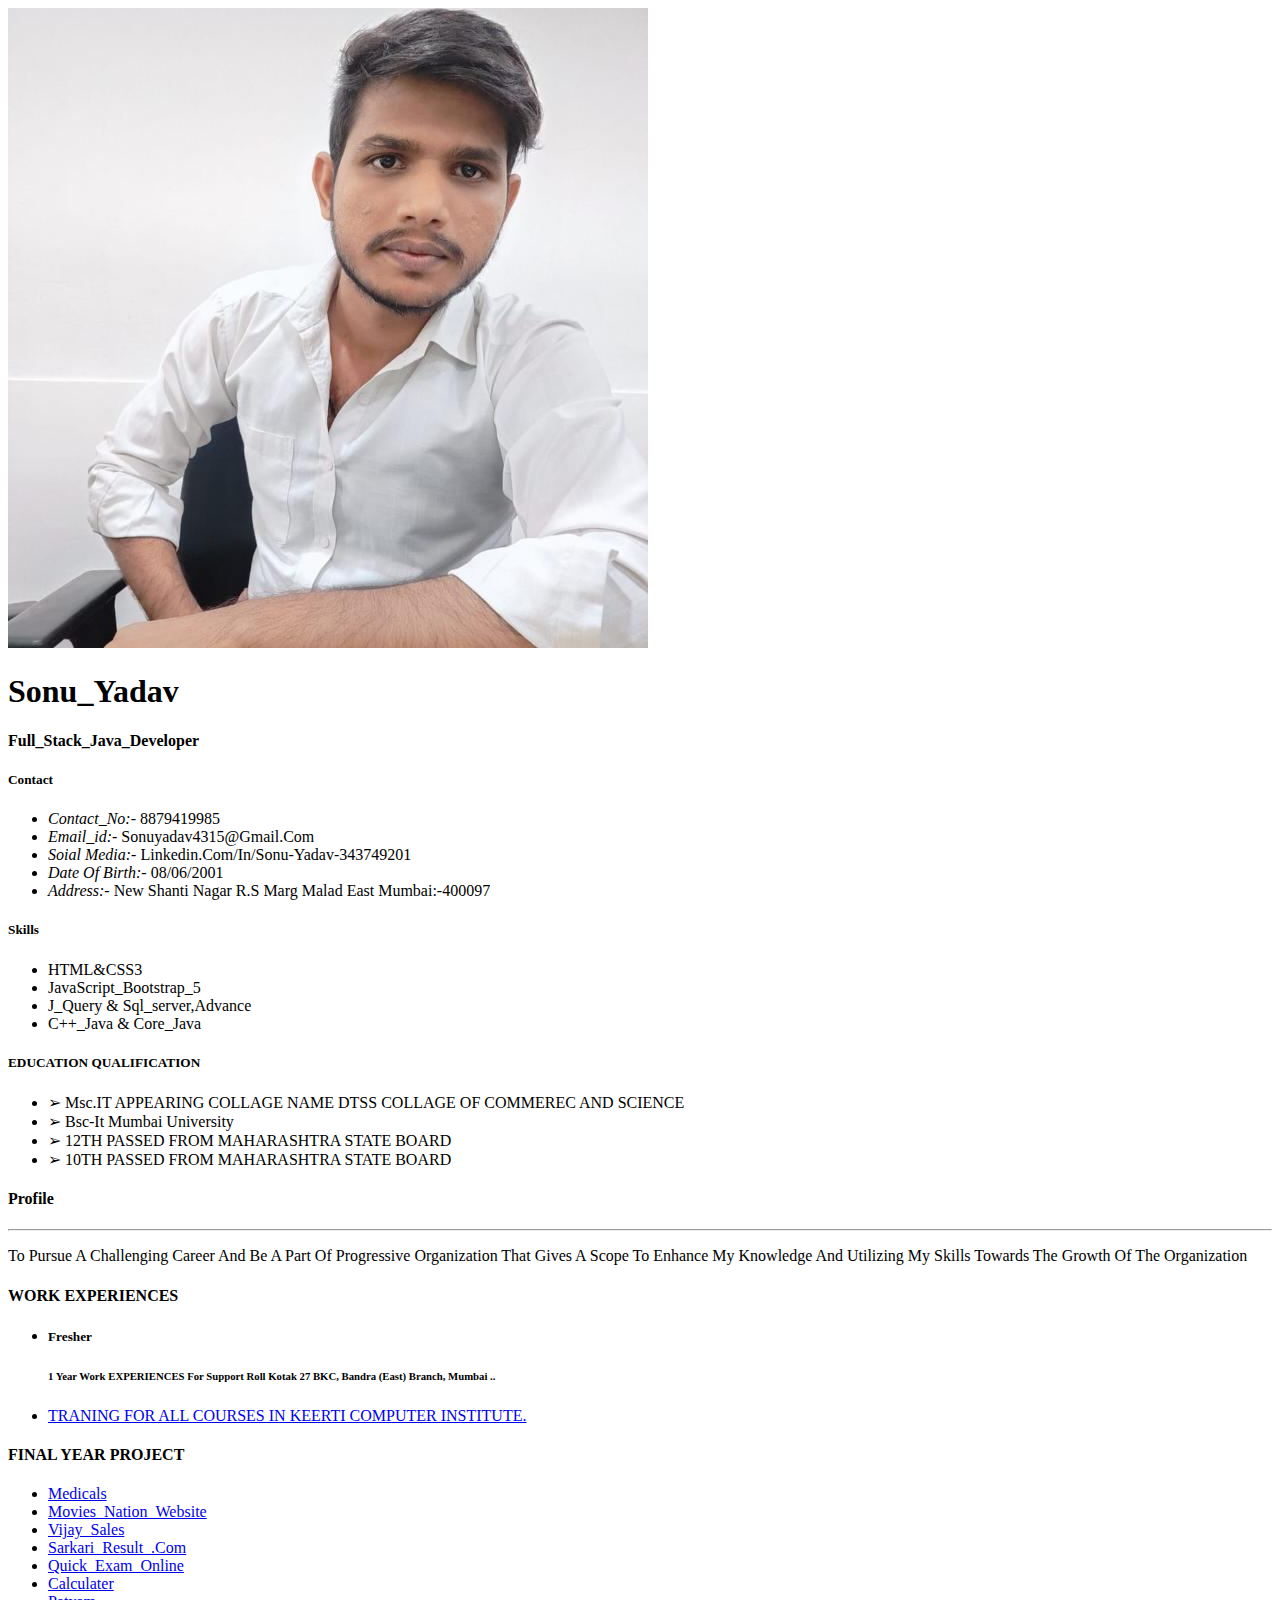
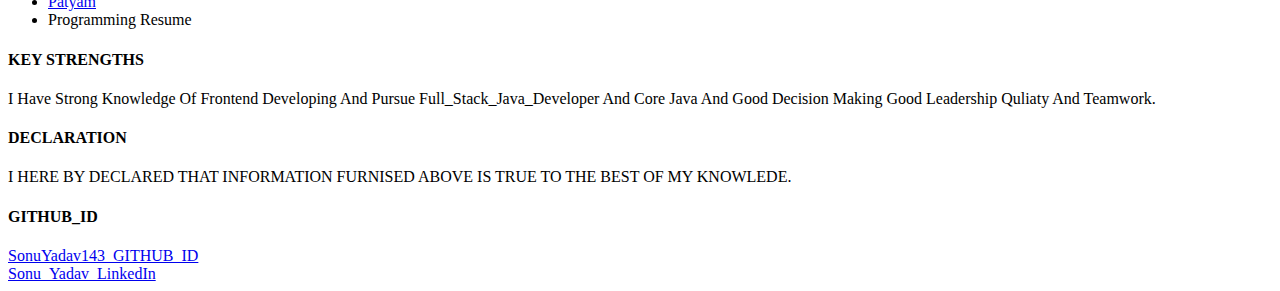
<file: index.html>
<!doctype html>
<html lang="en">
  <head>
    <meta charset="utf-8">
    <meta name="viewport" content="width=device-width, initial-scale=1">
    <title>Resume_Developer_Sonu_Yadav</title>
	<link href="https://cdn.jsdelivr.net/npm/bootstrap@5.3.0-alpha3/dist/css/bootstrap.min.css" rel="stylesheet" integrity="sha384-KK94CHFLLe+nY2dmCWGMq91rCGa5gtU4mk92HdvYe+M/SXH301p5ILy+dN9+nJOZ" crossorigin="anonymous">
	<script src="https://cdn.jsdelivr.net/npm/bootstrap@5.3.0-alpha3/dist/js/bootstrap.bundle.min.js" integrity="sha384-ENjdO4Dr2bkBIFxQpeoTz1HIcje39Wm4jDKdf19U8gI4ddQ3GYNS7NTKfAdVQSZe" crossorigin="anonymous"></script>
	
	<!--icon-->
	
    <link href="https://fonts.googleapis.com/icon?family=Material+Icons" rel="stylesheet">
    <link rel="stylesheet" href="https://cdnjs.cloudflare.com/ajax/libs/font-awesome/4.7.0/css/font-awesome.min.css">
   <style>
   body{
   
   text-transform:capitalize;}
   </style>
   
			<!--end-->
  </head>
  <body class="bg-light">
   <div class="container p-5">
   <div class="row">
   <!--start-->
<div class="col-lg-4 bg-dark text-white text-center py-4"> 
		<div class="header-left">
			<img src="img\Sonu.jpg" alt="precess." class="img-thumbnail rounded-circle mb-2">
			<h1 class="display-5">Sonu_Yadav</h1>
			<h4 class="lead text-uppercase text-white-50 mb-4">Full_Stack_Java_Developer</h4>
		</div>
		<div>
		<h5 class="text-uppercase bg-white text-dark py-2 rounded-pill">Contact</h5>
		<ul class="list-unstyled text-white-50 ml-5 py-2 text-left">
		
			<li class="list-item">					
			<i class="fas fa-mobile-alt mx-4">Contact_No:-</i>			
				8879419985
				</li>				
				<li class="list-item">				
					<i class="fas fa-envelope-open-text mx-4">Email_id:-</i>
					sonuyadav4315@gmail.com
				</li>				
				<li class="list-item">
					<i class="fas fa-blog mx-4"> Soial media:-</i>
					linkedin.com/in/sonu-yadav-343749201
				</li>								
				<li class="list-item">
					<i class="fas fa-blog mx-4">Date of birth:-</i>
					08/06/2001
				</li>				
				<li class="list-item">
					<i class="fas fa-map-marker-alt mx-4">Address:-</i>
					New shanti nagar r.s marg malad east mumbai:-400097
				</li>				
			</ul>
			</div>
				
		<div>
		<h5 class="text-uppercase bg-white text-dark py-2 rounded-pill">Skills</h5>
		<ul class="list text-white-50 ml-5 py-2 text-left text-capitalize">
		<li class="list-item">HTML&CSS3 </li>
		<li class="list-item">JavaScript_Bootstrap_5</li>
		<li class="list-item">J_Query & Sql_server,Advance</li>
		<li class="list-item">C++_Java & Core_Java</li>
		</ul>
		
		</div>
					
	<div>
		<h5 class="text-uppercase bg-white text-dark py-2 rounded-pill">EDUCATION QUALIFICATION</h5>
		<ul class="list text-white-50 ml-5 py-2 text-left text-capitalize">
		<li class="list-item">➢ Msc.IT APPEARING COLLAGE NAME DTSS COLLAGE OF COMMEREC AND SCIENCE</li>
		<li class="list-item">➢ Bsc-it  Mumbai university</li>
		<li class="list-item">➢ 12TH PASSED FROM MAHARASHTRA STATE BOARD</li>
		<li class="list-item">➢ 10TH PASSED FROM MAHARASHTRA STATE BOARD</li>
		
		</ul>
		
	</div>
									
</div>
		<!--end-->
		
		<!--starting cols 8 from-->
	<div class="col-lg-4 bg-info text-dark py-5 px-5">
	<div class="header-right">
	<h4 class="text-uppercase bg-white text-dark py-1 text-center rounded-pill">Profile</h4>
	
	<hr>
	<p class="text-capitalize">To pursue a challenging career and be a part of 
progressive organization that gives a scope to enhance 
my knowledge and utilizing my skills towards the 
growth of the organization 
	</p>
	</div>
   
   <div>  
  
   <h4 class="text-uppercase bg-white text-dark py-1 text-center rounded-pill">WORK EXPERIENCES</h4>
	
	
<ul class="list">
   <li class="list-item">
   <h5 class=" text-uppercase">Fresher<h5>
   
   <h6 class="text-capitalize">1 Year work EXPERIENCES for support roll 
Kotak 27 BKC, Bandra (East) branch, Mumbai .. </h6>
   
   <li class="mt-3"><a href="https://www.keertiinstitute.com/">TRANING FOR ALL COURSES IN KEERTI COMPUTER INSTITUTE.</a>
	 	 
</li>
	</ul>
    <h4 class="text-uppercase bg-white text-dark py-1 text-center rounded-pill">FINAL YEAR PROJECT</h4>
	
	
	<div class="col">
                        <ul type="dict">
                            
						<li class="mt-1"><a href="./Medicals store/medical.html">Medicals</a></li>
                            
						<li class="mt-3"><a href="./Movies_Nation/Movination.html">Movies_Nation_Website</a></li>
                        <li class="mt-3"><a href="./vijey sales/vijay.html">Vijay_Sales</a></li>
                        <li class="mt-3"><a href="sanskari-result-project/sarkari.html">Sarkari_Result_.Com</a></li>
                        <li class="mt-3"><a href="./Quick Quiz Project_3/project Quick Quiz.html">Quick_Exam_Online</a></li>
                            
						<li class="mt-3"><a href="./Calculater/calculater.html">Calculater</a></li>
                        
						<li class="mt-3"><a href="./Patyam/Patyam.html">Patyam</a></li>
                        
							
							<li class="mt-3">Programming Resume</li>
                            </ul>
                    </div>
	
   <h4 class="text-uppercase bg-white text-dark py-1 text-center rounded-pill">KEY STRENGTHS</h4>
	
	<p class="text-capitalize">I Have strong knowledge of Frontend Developing and pursue Full_Stack_Java_Developer and core java and good decision making good leadership quliaty and teamwork.</p>
	
	<h4 class="text-uppercase bg-white text-dark py-1 text-center rounded-pill">DECLARATION</h4>
	<p class="text-capitalize">I HERE BY DECLARED THAT INFORMATION FURNISED ABOVE IS TRUE TO THE BEST OF MY KNOWLEDE.</p>
   
   
   
   <h4 class="text-uppercase bg-white text-dark py-1 text-center rounded-pill">GITHUB_ID</h4>
	
	<li class="mt-1"><a href="https://github.com/SonuYadav143">SonuYadav143_GITHUB_ID</a></li>
   <li class="mt-1"><a href="https://www.linkedin.com/in/sonu-yadav-343749201">Sonu_Yadav_LinkedIn</a></li>
                              
   
   </div>
  
   </div>
   </div>
   
   </div>
  </body>
</html>
</file>
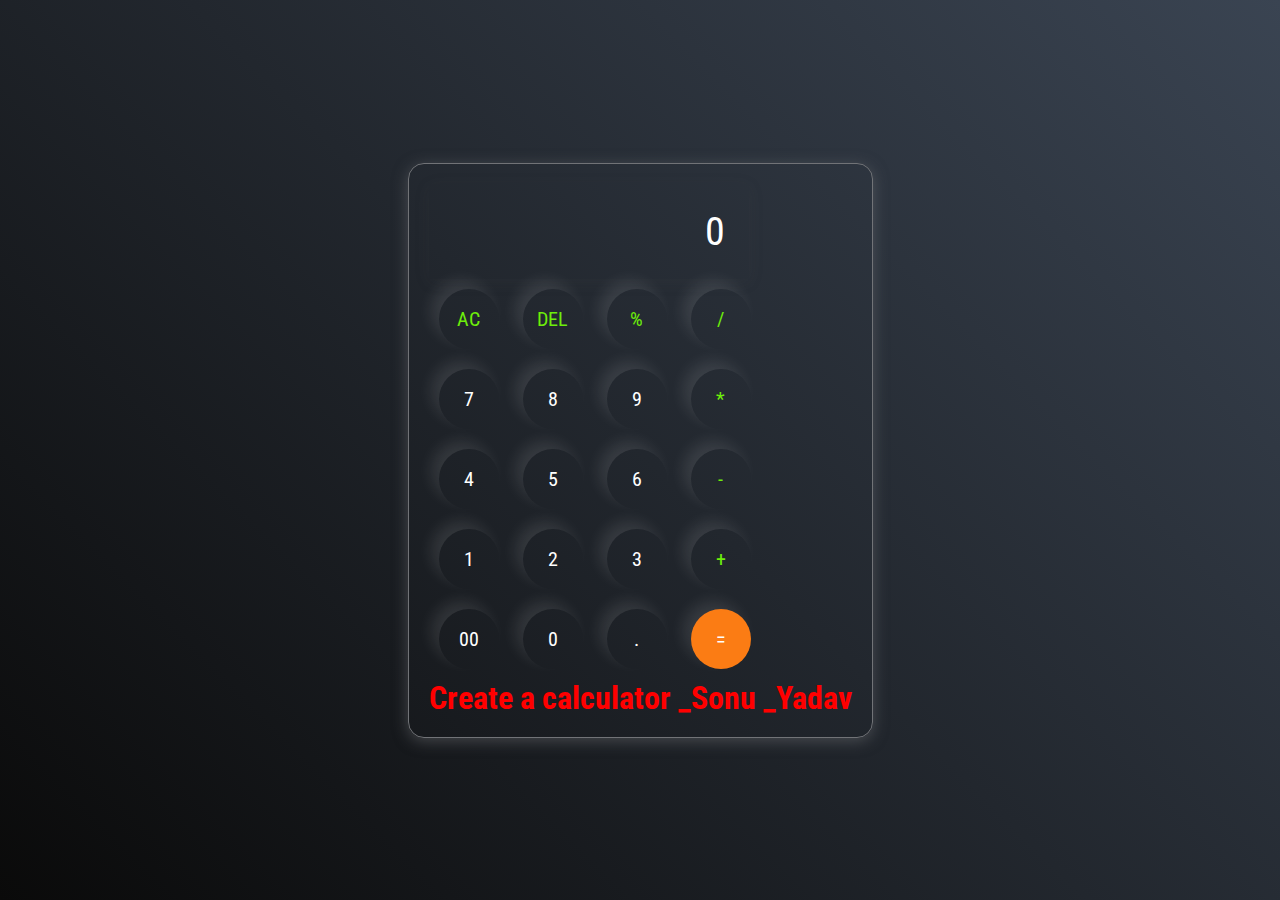
<file: Calculater/calculater.html>
<html>
<head><title>Calculater</title>

<link rel="stylesheet" href="style.css">

</head>
<body>
<div class="calculator">
<input type="text" placeholder="0" id="inputBox">
<div>
<button class="operator">AC</button>
<button class="operator">DEL</button>
<button class="operator">%</button>
<button class="operator">/</button>
</div>

<div>
<button>7</button>
<button>8</button>
<button>9</button>
<button class="operator">*</button>
</div>

<div>
<button>4</button>
<button>5</button>
<button>6</button>
<button class="operator">-</button>
</div>

<div>
<button>1</button>
<button>2</button>
<button>3</button>
<button class="operator">+</button>
</div>

<div>
<button>00</button>
<button>0</button>
<button>.</button>
<button class="equalBTn">=</button>
</div>

<h1>Create a calculator _Sonu _Yadav</h1>

</div>

<script src="script.js">



</script>
</body>
</html>
</file>
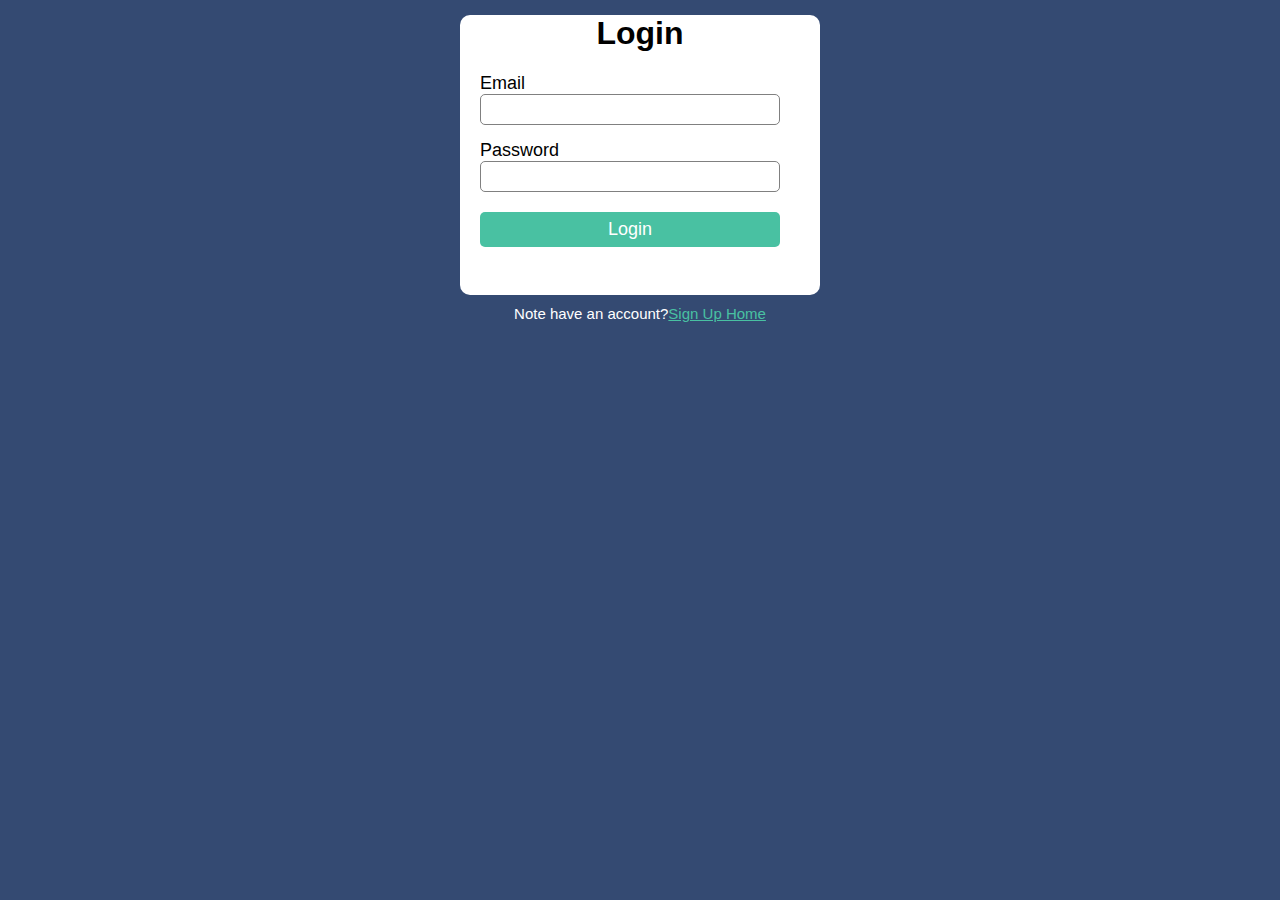
<file: flipkard shoping project/login.html>
<html>
<head>
<meta charset="utf-8">
<meta name="viewport" content="width=device-width,initial-scale=1">

<link rel="stylesheet" type="text/css" href="signup.css">

<title>Login</title>
</head>
<body>
<div class="login">
<h1>Login</h1>

<form>

<label>Email</label>
<input type="email">

<label>Password</label>
<input type="password">


<input type="button" value="Login">


</form>
</div>
<p class="Already">Note have an account?<a href="signup.html">Sign Up Home </a></p>
</body>
</html>
</file>
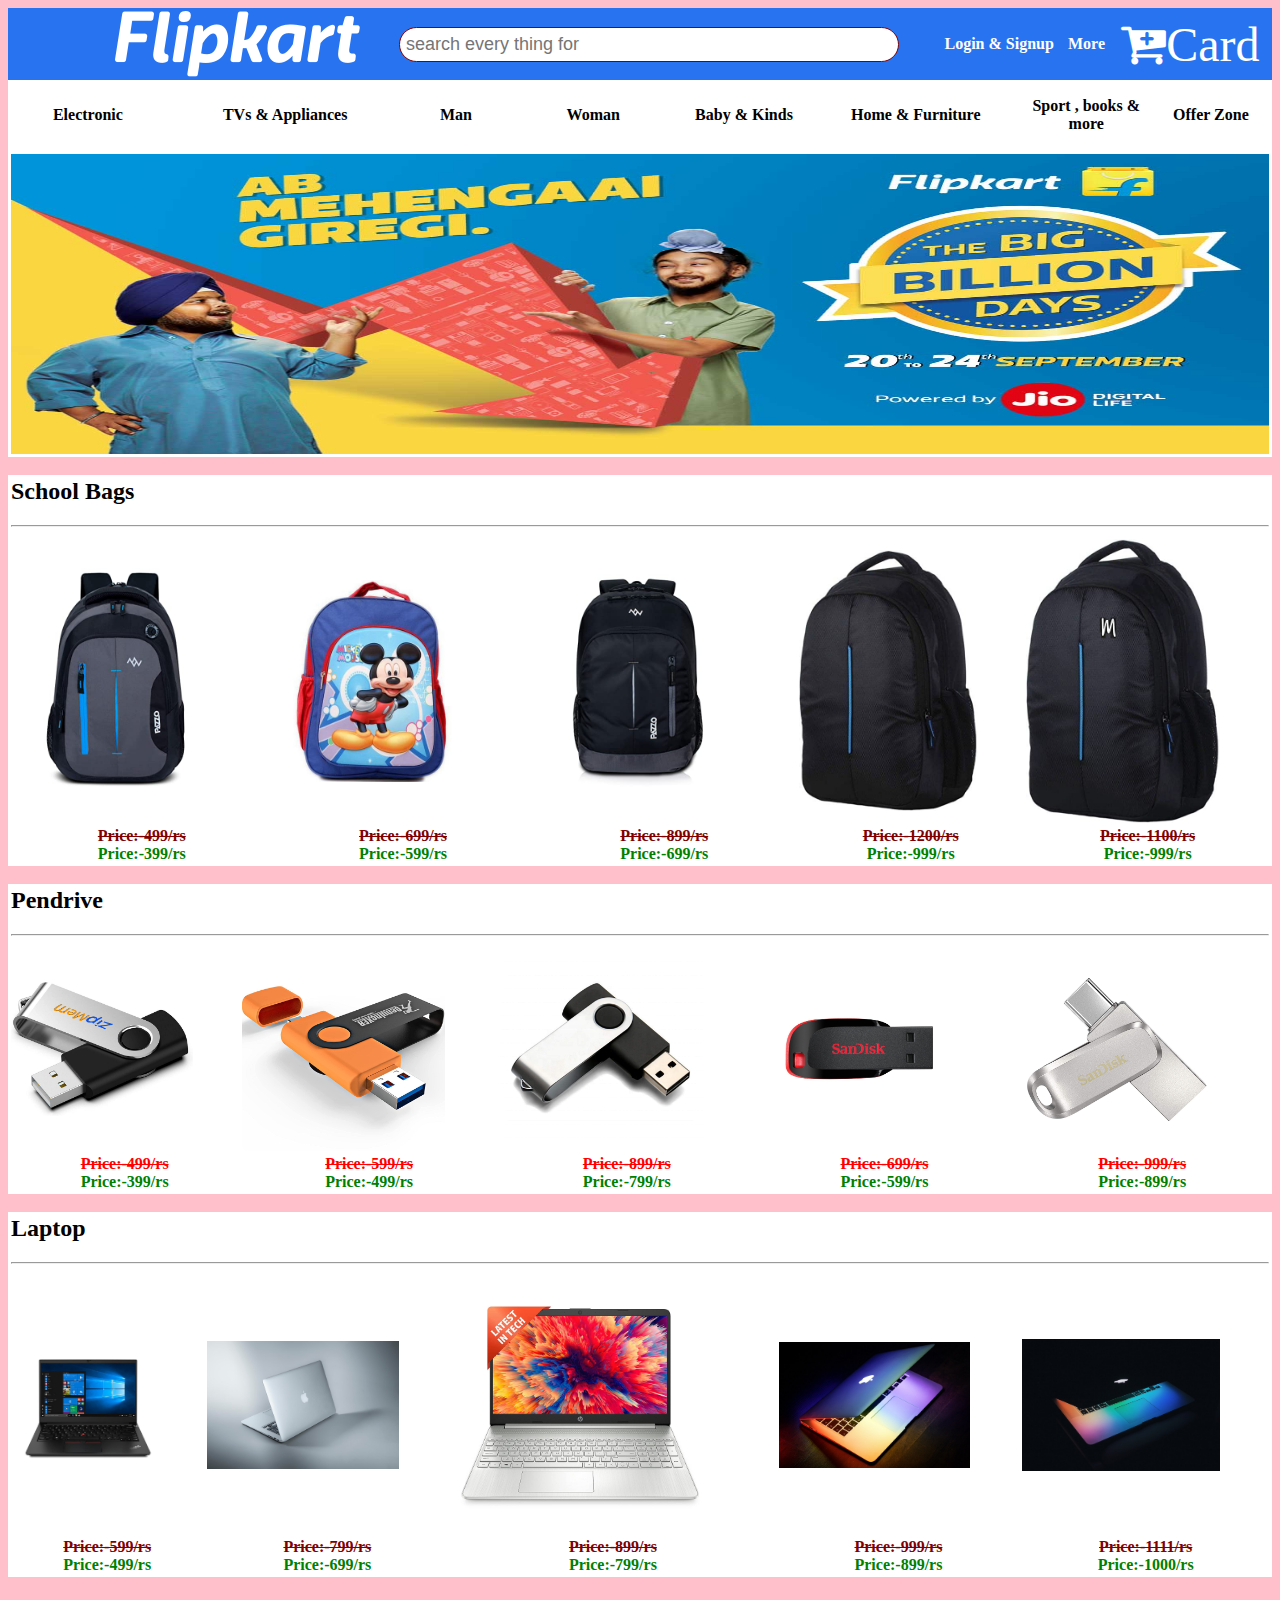
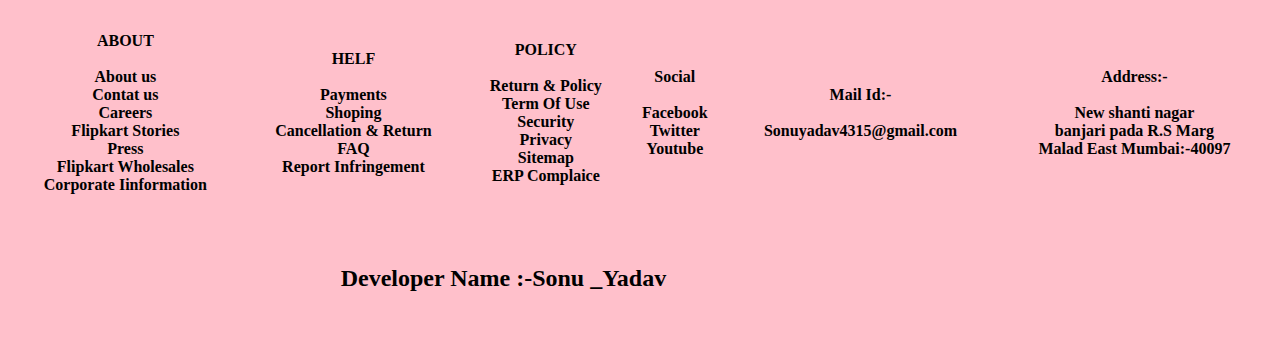
<file: flipkard shoping project/shoping.html>
<html>
<head>

<title>Flipkart</title>

<link rel="stylesheet" href="shoping.css">
<link rel="stylesheet" href="https://cdnjs.cloudflare.com/ajax/libs/font-awesome/4.7.0/css/font-awesome.min.css">

</head>
<body bgcolor="pink">
<table border="0" width="100%" bgcolor="#2874f0">
<tr>
<th align="right" width="350"><img src="lolo.png"></th>

<th>
<div class="search">
<input type="text" placeholder="search every thing for">
</div>
</th>

<th><font color="white">Login & Signup</font></th>
<th><font color="white">More</font></th>
<th><i class="fa fa-cart-plus" style="font-size:48px;color:white">Card</i>
<br></i></th>
</tr>
</table>

<table border="0" width="100%" bgcolor="white" height="8%">

<tr>
<th width="12.5%">Electronic</th>
<th width="12.5">TVs & Appliances</th>
<th width="12.5">Man</th>
<th width="12.5">Woman</th>
<th width="12.5">Baby & Kinds</th>
<th width="12.5">Home & Furniture</th>
<th width="12.5">Sport , books & more</th>
<th width="12.5">Offer Zone</th>
</tr>

</table>

<table border="0" width="100%" bgcolor="white" height="8%">
<tr>
<td> <img src="banner.jpg" align="center" width="100%" height="300"></td>
</tr>
</table>
<br>
<table border="0" width="100%" bgcolor="white">
<tr>
<td colspan="5"><h2>School Bags</h2><hr></td>
</tr>
<tr>
<td><img src="1.jpg" width="80%"></td>
<td><img src="2.jpeg" width="80%"></td>
<td><img src="3.jpg" width="80%" ></td>
<td><img src="4.jpg" width="80%" ></td>
<td><img src="5.jpg" width="80%" ></td>
</tr>
<tr>
<th><font color="maroon"><del>Price:-499/rs <br></del><font color="green"><span>Price:-399/rs</span></font></font></th>
<th><font color="maroon"><del>Price:-699/rs <br></del><font color="green"><span>Price:-599/rs</span></font></font></th>
<th><font color="maroon"><del>Price:-899/rs <br></del><font color="green"><span>Price:-699/rs</span></font></font></th>
<th><font color="maroon"><del>Price:-1200/rs <br></del><font color="green"><span>Price:-999/rs</span></font></font></th>
<th><font color="maroon"><del>Price:-1100/rs <br></del><font color="green"><span>Price:-999/rs</span></font></font></th>


</tr>
</table>
<br>
<table border="0" width="100%" bgcolor="white">
<tr>
<td colspan="5"><h2>Pendrive</h2><hr></td>
</tr>
<tr>
<td><img src="p1.jpg" width="80%"></td>
<td><img src="p2.jpg" width="80%"></td>
<td><img src="p3.jpg" width="80%" ></td>
<td><img src="p4.jpg" width="80%" ></td>
<td><img src="p5.jpg" width="80%" ></td>
</tr>

<th><font color="red"><del>Price:-499/rs <br></del><font color="green"><span>Price:-399/rs</span></font></font></th>
<th><font color="red"><del>Price:-599/rs <br></del><font color="green"><span>Price:-499/rs</span></font></font></th>
<th><font color="red"><del>Price:-899/rs <br></del><font color="green"><span>Price:-799/rs</span></font></font></th>
<th><font color="red"><del>Price:-699/rs <br></del><font color="green"><span>Price:-599/rs</span></font></font></th>
<th><font color="red"><del>Price:-999/rs <br></del><font color="green"><span>Price:-899/rs</span></font></font></th>

</table>


<br>
<table border="0" width="100%" bgcolor="white">
<tr>
<td colspan="5"><h2>Laptop</h2><hr></td>
</tr>
<tr>
<td><img src="l1.jpg" width="80%"></td>
<td><img src="l2.jpeg" width="80%"></td>
<td><img src="l3.jpg" width="80%" ></td>
<td><img src="l4.jpeg" width="80%" ></td>
<td><img src="l5.jpeg" width="80%" ></td>
</tr>
<th><font color="maroon"><del>Price:-599/rs <br></del><font color="green"><span>Price:-499/rs</span></font></font></th>
<th><font color="maroon"><del>Price:-799/rs <br></del><font color="green"><span>Price:-699/rs</span></font></font></th>
<th><font color="maroon"><del>Price:-899/rs <br></del><font color="green"><span>Price:-799/rs</span></font></font></th>
<th><font color="maroon"><del>Price:-999/rs <br></del><font color="green"><span>Price:-899/rs</span></font></font></th>
<th><font color="maroon"><del>Price:-1111/rs <br></del><font color="green"><span>Price:-1000/rs</span></font></font></th>

</table>

<table border="0" width="100%" height="40%"  text color="white">
<tr>
<th>ABOUT<br><br>

<span>About us</span><br>
<span>Contat us</span><br>
<span>Careers</span><br>
<span>Flipkart Stories</span><br>
<span>Press</span><br>
<span>Flipkart Wholesales</span><br>
<span>Corporate Iinformation</span><br>
</th>

<th>HELF<br><br>

<span>Payments</span><br>
<span>Shoping</span><br>
<span>Cancellation & Return</span><br>
<span>FAQ</span><br>
<span>Report Infringement</span><br>

</th>


<th>POLICY<br>
<br>
<span>Return & Policy</span><br>
<span>Term Of Use</span><br>
<span>Security</span><br>
<span>Privacy</span><br>
<span>Sitemap</span><br>
<span>ERP Complaice</span><br>
</th>


<th>Social<br>
<br>
<span>Facebook</span><br>
<span>Twitter</span><br>
<span>Youtube</span><br>

</th>
<th>Mail Id:-<br>
<br>
<span>Sonuyadav4315@gmail.com</span><br>

</th>


<th>Address:-<br>
<br>
<span>New shanti nagar <br>banjari pada R.S Marg<br> Malad East Mumbai:-40097</span><br>

</th>

<tr>
<td colspan="5"><h2 align="center">Developer Name :-Sonu _Yadav</h2></td>
</tr>

</tr>
</table>

</body>
</html>
</file>
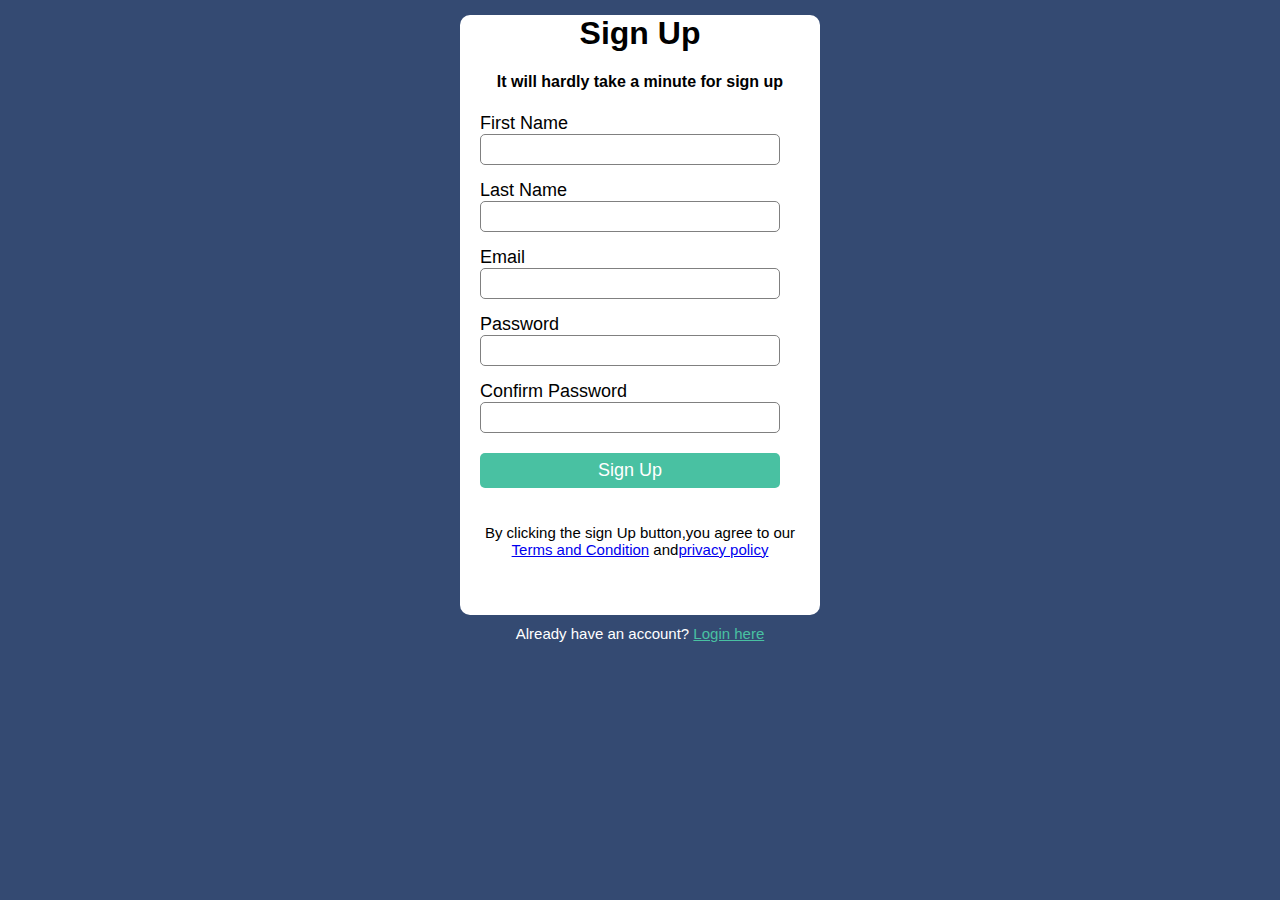
<file: flipkard shoping project/signup.html>
<html>
<head>
<title>sign up</title>
<meta charset="utf-8">
<meta name="viewport" content="width=device-width,initial-scale=1">
<link rel="stylesheet" type="text/css" href="signup.css">

</head>
<body>
<div class="signup-box">
<h1>Sign Up</h1>
<h4>It will hardly take a minute for sign up </h4>

<form>
<label>First Name</label>
<input type="text">

<label>Last Name</label>
<input type="text">

<label>Email</label>
<input type="email">

<label>Password</label>
<input type="password">

<label>Confirm Password</label>
<input type="password">

<input type="button" value="Sign Up">

</form>

<p> By clicking the sign Up button,you agree to our<br><a href="#">
 Terms and Condition</a> and<a href="#">privacy policy </a></p>

</div>
<p class="Already ">Already have an account? <a href="login.html">Login here</a></p>
</body>
</html>
</file>
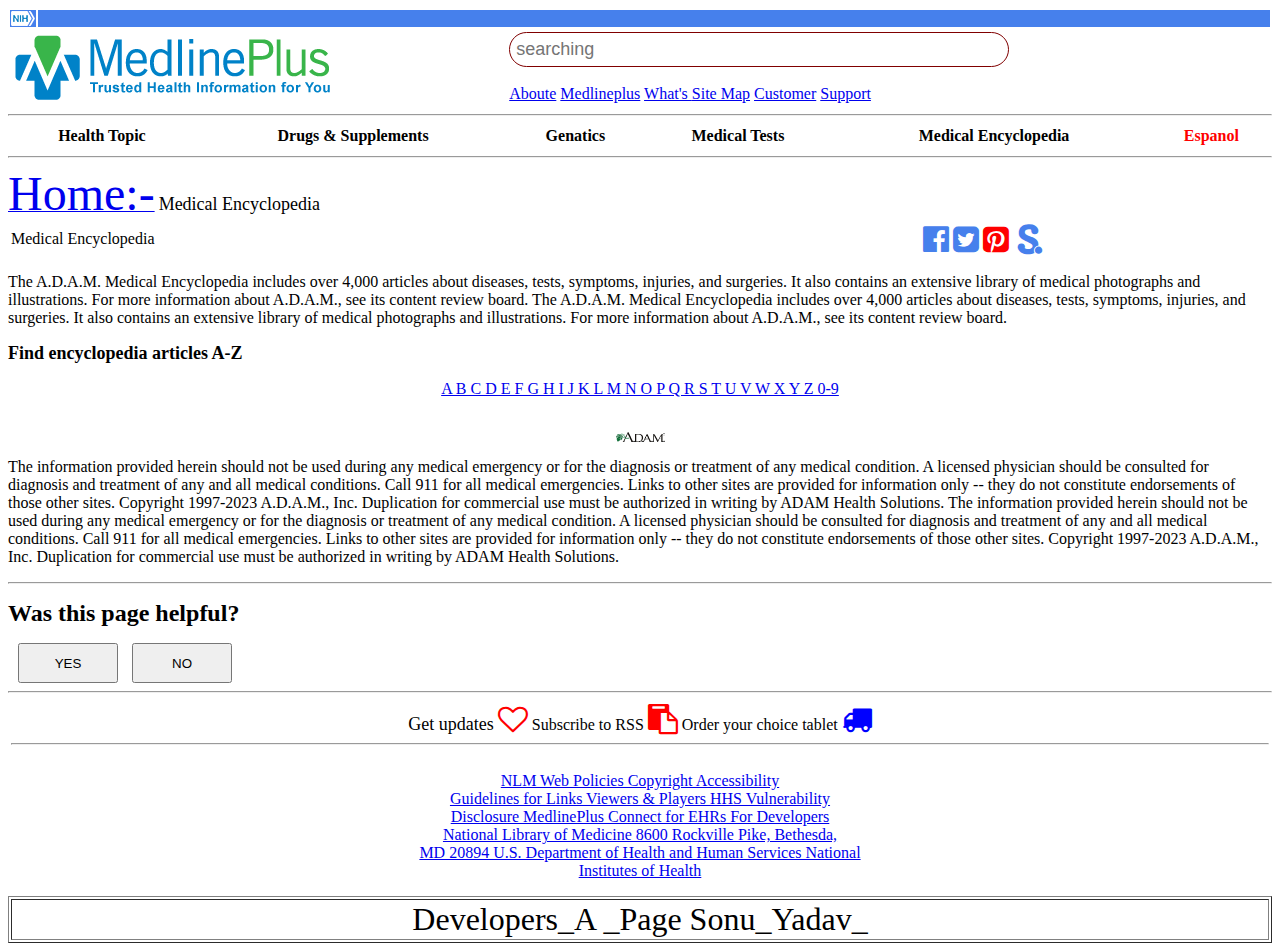
<file: Medicals store/medical.html>
<html>
<head>
<link rel="stylesheet" type="text/css" href="medical.css">

<link rel="stylesheet" href="https://cdnjs.cloudflare.com/ajax/libs/font-awesome/4.7.0/css/font-awesome.min.css">

<link rel="stylesheet" href="https://cdnjs.cloudflare.com/ajax/libs/font-awesome/4.7.0/css/font-awesome.min.css">

<link rel="stylesheet" href="https://cdnjs.cloudflare.com/ajax/libs/font-awesome/4.7.0/css/font-awesome.min.css">


<link rel="stylesheet" href="https://cdnjs.cloudflare.com/ajax/libs/font-awesome/4.7.0/css/font-awesome.min.css">

<link rel="stylesheet" href="https://cdnjs.cloudflare.com/ajax/libs/font-awesome/4.7.0/css/font-awesome.min.css">

<link rel="stylesheet" href="https://cdnjs.cloudflare.com/ajax/libs/font-awesome/4.7.0/css/font-awesome.min.css">

<link rel="stylesheet" href="https://cdnjs.cloudflare.com/ajax/libs/font-awesome/4.7.0/css/font-awesome.min.css">


</head>
<body>
<table border="0" width="100%">
<tr>
<td bgcolor="#4680ec"><img src="nihlogo.png">
<td width="100%" bgcolor="#4680ec"></td></td>

</tr>

<table border="0" width="100%">

<tr>
<td><img src="m_logo.png"></td>

<td colspan="1">
<div class="search">
<input type="text" placeholder="searching">
</div>
<br><a href="#">Aboute</a>
<a href="#">Medlineplus</a>
<a href="#">What's </a>
<a href="#">Site Map</a>
<a href="#">Customer</a>
<a href="#">Support</a>
</td>
</tr>

<table border="0" width="100%">

<th>Health Topic</th>
<th>Drugs & Supplements</th>
<th>Genatics</th>
<th>Medical Tests</td>
<th>Medical Encyclopedia</th>
<th><font color="red">Espanol</font></th>
<hr>

</table>
<hr>
<span><a href="#"><font size="20">Home:-</font></a></span>
<span><font size="4">Medical Encyclopedia</font></span>
<br>

<table border="0" width="100%" >
<tr>
<td>Medical Encyclopedia</td>
<td align="center">
<i class="fa fa-facebook-official" style="font-size:30px; color:#4680ec"></i>

<i class="fa fa-twitter-square" style="font-size:30px;color:#4680ec"></i>

<i class="fa fa-pinterest-square" style="font-size:30px;color:red">

<i class="fa fa-scribd" style="font-size:30px; color:#4680ec"></i>
</td>
</tr>
</table>

<p>The A.D.A.M. Medical Encyclopedia includes over 4,000 articles about diseases, tests, symptoms, injuries, and surgeries. It also contains an extensive library of medical photographs and illustrations. For more information about A.D.A.M., see its content review board.
The A.D.A.M. Medical Encyclopedia includes over 4,000 articles about diseases, tests, symptoms, injuries, and surgeries. It also contains an extensive library of medical photographs and illustrations. For more information about A.D.A.M., see its content review board.

</p>

<span><b><font size="4">Find encyclopedia articles A-Z </font></b></span>
<br>

<center>
<p bgcolor="red"><a href="#">
A B C D E F G H I J K L M N O P Q R S T U V W X Y Z 0-9
</a></p>
</center>

<br>

<center><img src="center.gif"></center>

<p>
The information provided herein should not be used during any medical emergency or for the diagnosis or treatment of any medical condition. A licensed physician should be consulted for diagnosis and treatment of any and all medical conditions. Call 911 for all medical emergencies. Links to other sites are provided for information only -- they do not constitute endorsements of those other sites. Copyright 1997-2023 A.D.A.M., Inc. Duplication for commercial use must be authorized in writing by ADAM Health Solutions.

The information provided herein should not be used during any medical emergency or for the diagnosis or treatment of any medical condition. A licensed physician should be consulted for diagnosis and treatment of any and all medical conditions. Call 911 for all medical emergencies. Links to other sites are provided for information only -- they do not constitute endorsements of those other sites. Copyright 1997-2023 A.D.A.M., Inc. Duplication for commercial use must be authorized in writing by ADAM Health Solutions.

</p>
<hr>

<p><font size="5"><b>Was this page helpful?</b></font></p>

<button>YES</button>

<button>NO</button>

<hr>

<table border="0" width="100%">

<tr>
<td align="center"><font size="4"> Get updates</font>
<i class="fa fa-heart-o" style="font-size:30px;color:red"></i>
Subscribe to RSS <i class="fa fa-paste" style="font-size:30px; color:red"></i>

Order your choice tablet
<i class="fa fa-truck" style="font-size:30px;color:blue"></i>
<hr>
</td>
</tr>
</table>

<center>
<p><a href="#">NLM Web Policies Copyright Accessibility <br>
Guidelines for Links Viewers & Players HHS Vulnerability<br>
 Disclosure MedlinePlus Connect for EHRs For Developers <br>
National Library of Medicine 8600 Rockville Pike, Bethesda,<br>
 MD 20894 U.S. Department of Health and Human Services National <br>
 Institutes of Health
</a></p>
</center>

<table border="1" width="100%">

<tr>
<td align="center"><font size="6" color:red;>Developers_A _Page Sonu_Yadav_</font></td>
</tr>



</body>
</html>
</file>
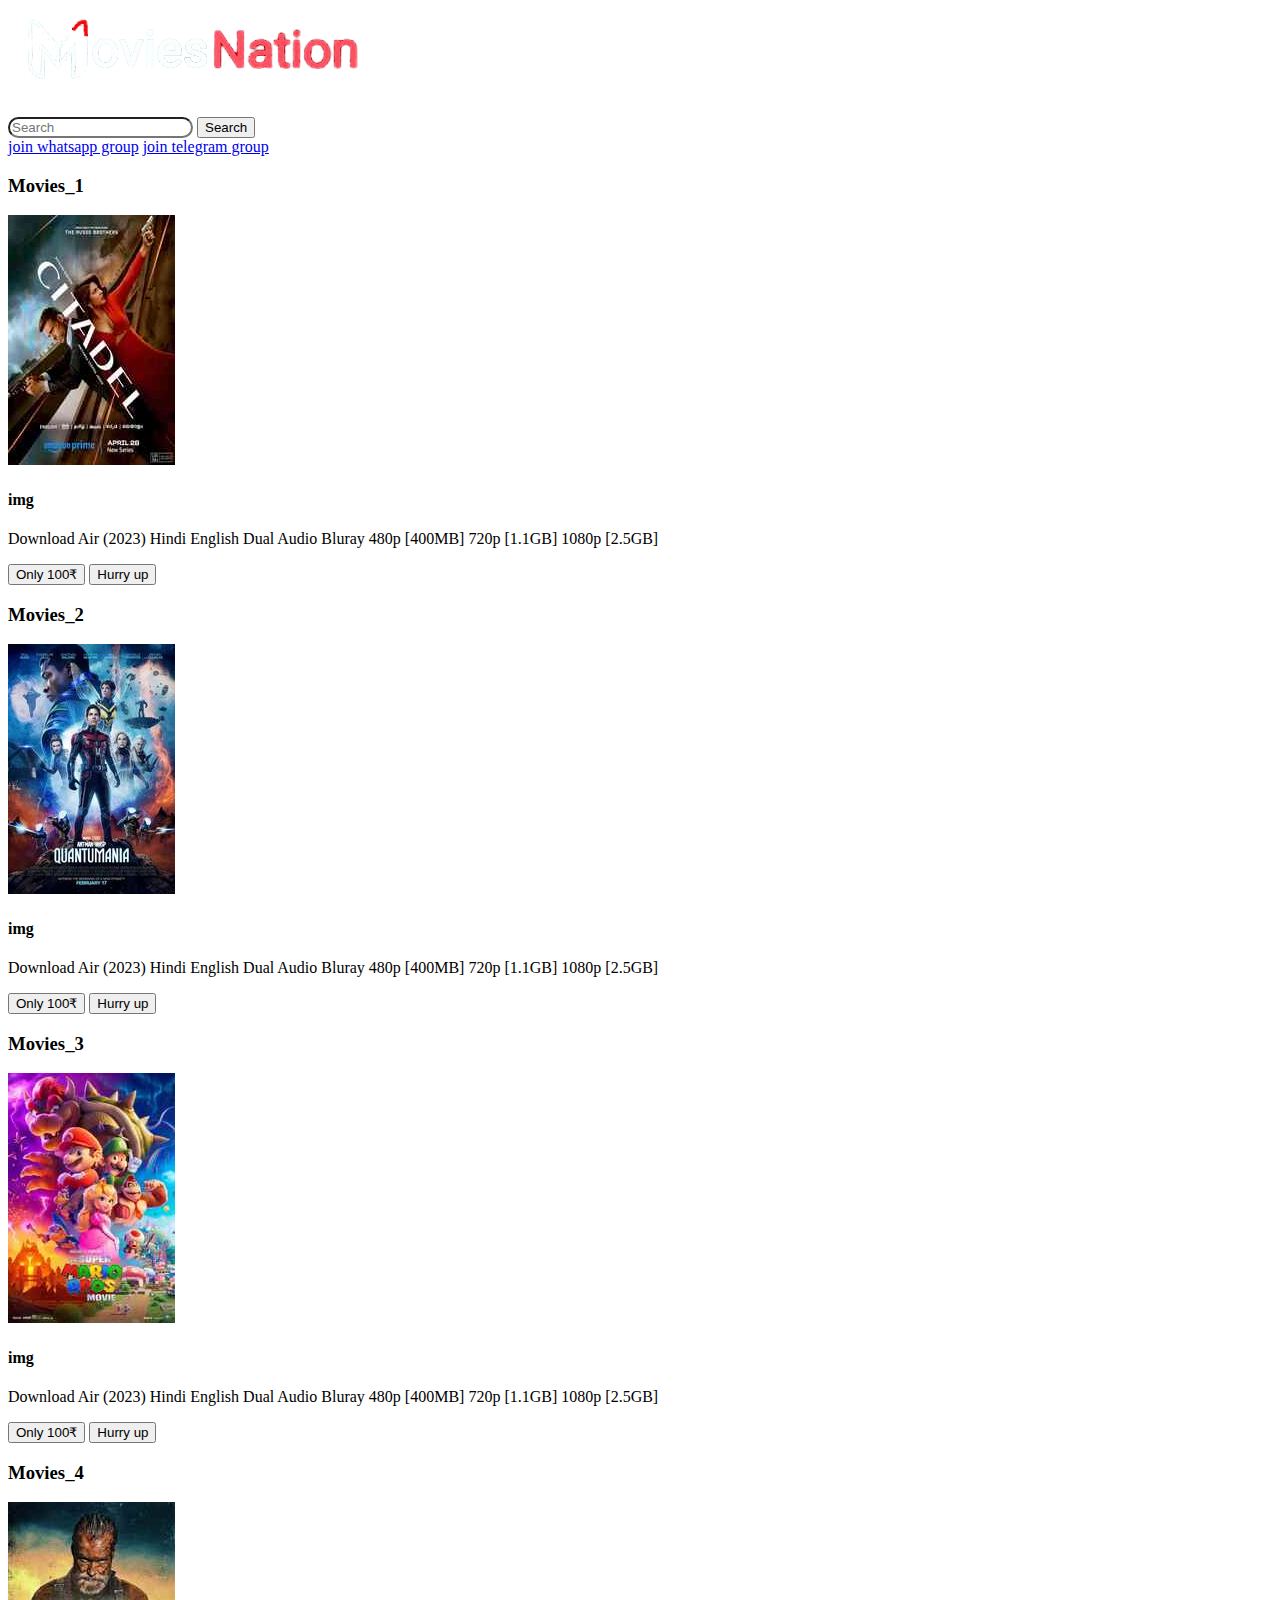
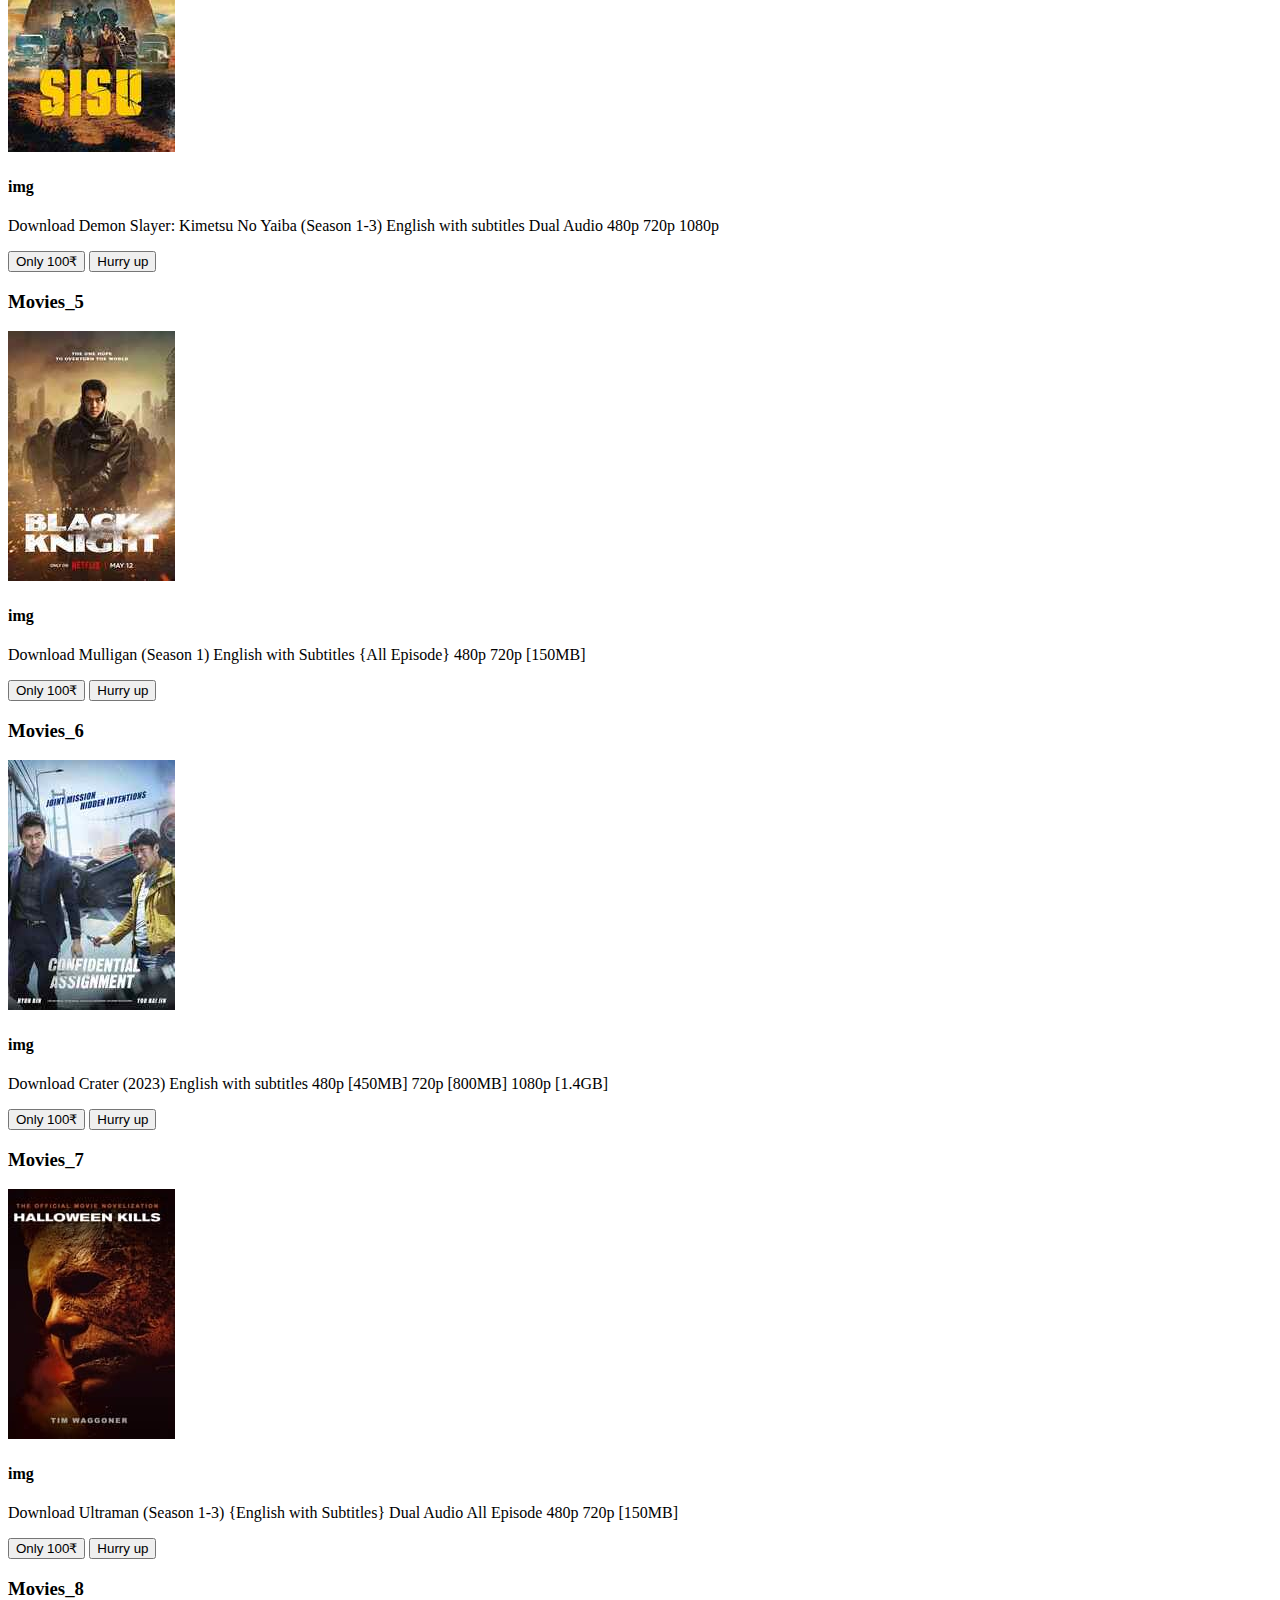
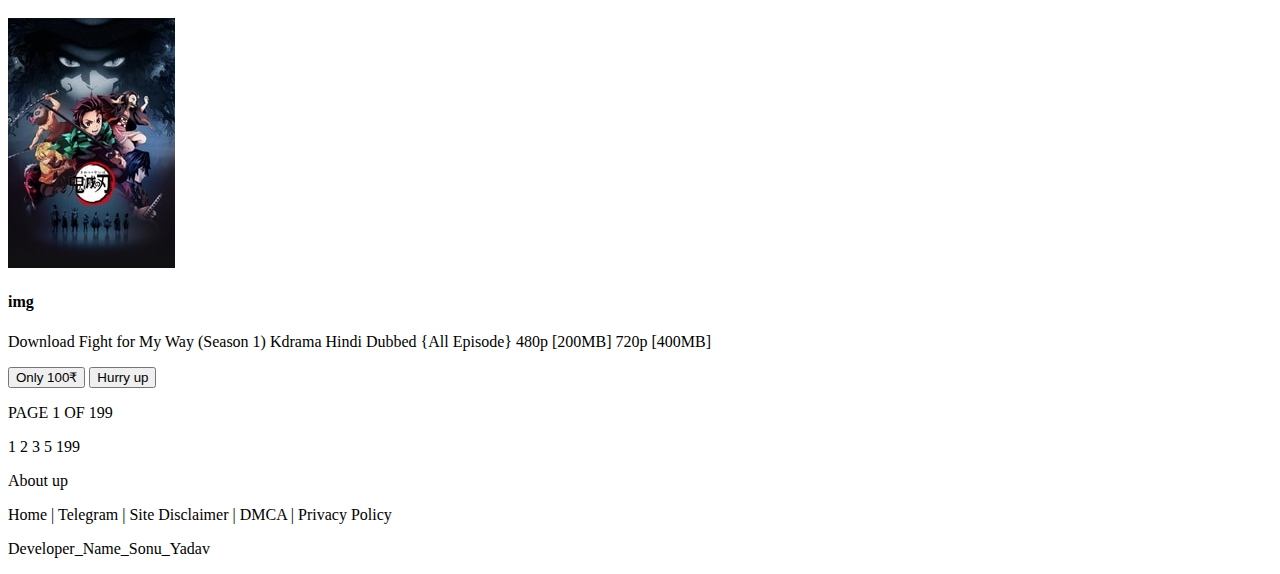
<file: Movies_Nation/Movination.html>
<!doctype html>
<html lang="en">
  <head>
    <meta charset="utf-8">
    <meta name="viewport" content="width=device-width, initial-scale=1">
    <title>Bootstrap final</title>
	<link href="https://cdn.jsdelivr.net/npm/bootstrap@5.3.0-alpha3/dist/css/bootstrap.min.css" rel="stylesheet" integrity="sha384-KK94CHFLLe+nY2dmCWGMq91rCGa5gtU4mk92HdvYe+M/SXH301p5ILy+dN9+nJOZ" crossorigin="anonymous">
	<script src="https://cdn.jsdelivr.net/npm/bootstrap@5.3.0-alpha3/dist/js/bootstrap.bundle.min.js" integrity="sha384-ENjdO4Dr2bkBIFxQpeoTz1HIcje39Wm4jDKdf19U8gI4ddQ3GYNS7NTKfAdVQSZe" crossorigin="anonymous"></script>
	<style>
	
	.a{
	color: white;
	}
	.b{
	border-radius: 50px;
	}
	</style>
	
  </head>
  <body>
    <!---start heading--->
	 <div class="container bg-dark justify-content-center text-center">
	 
	<img src="img/heading.png">
	 </div>
	<!---end--->
	
	
	<!--nav bar-->
	<div class="container p-5  bg-danger">
	<nav class="navbar navbar-expand-lg ">
  <div class="container-md">
  <div class="a">   <a class="navbar-brand a" href="#">HOME</a>
	 <a class="navbar-brand a" href="#">ANIME</a>
	  <a class="navbar-brand a" href="#">SERIES</a>
	   <a class="navbar-brand a" href="#">MOVIES</a>
	    <a class="navbar-brand a" href="#">GENRE</a>
		 <a class="navbar-brand a" href="#">YEAR</a>
		  <a class="navbar-brand a" href="#">QUALITY</a>
		   <a class="navbar-brand a" href="#">REVIEW</a>
		    <a class="navbar-brand a" href="#">BOLLYWOOD</a>

	
  </div>
</nav>
    
	<!--search bar-->
	<form class="d-flex" role="search" data-bs-theme="white">
        <input class="form-control me-2 b" type="search" placeholder="Search" >
        <button class="btn btn-outline-info" type="submit">Search</button>
      </form>
	<!---end--->
	
 </div>
  
	<!--end--->
	
	<div class="container bg-dark p-4 text-center">
	
	<a href="#" class="btn btn-primary">join whatsapp group</a>
	<a href="#" class="btn btn-primary">join telegram group</a>
	
	
	
	
	<!--start-->
	<section class="container">
		<section class="row">
		
			<section class="col-md-3 p-2">
				
				<section class="card border border-1 border-danger shadow-lg">
					
					<h3 class="h3">Movies_1</h3>
				
					<section class="card-body">
						<img src="img\1.jpg" class="img-thumbnail">
							<h4 class="card-title">img</h4>
									<p class="car-text">Download Air (2023) Hindi English Dual Audio Bluray 480p [400MB] 720p [1.1GB] 1080p [2.5GB]</p>
								<button type="button" class="btn btn-success">Only 100₹</button>
								<button type="button" class="btn btn-secondary">Hurry up</button>
					</section>
					</section>
			</section>
			
			
			
			
			<section class="col-md-3 p-2 justify-content-center text-center">
				
				<section class="card border border-1 border-danger shadow-lg">
					
					<h3 class="h3">Movies_2</h3>
				
					<section class="card-body">
						<img src="img\2.jpg" class="img-thumbnail">
							<h4 class="card-title">img</h4>
									<p class="car-text">Download Air (2023) Hindi English Dual Audio Bluray 480p [400MB] 720p [1.1GB] 1080p [2.5GB] </p>
									<button type="button" class="btn btn-success">Only 100₹</button>
								<button type="button" class="btn btn-secondary">Hurry up</button>
					
					</section>
					</section>
			</section>
			
			
			
			<section class="col-md-3 p-2 justify-content-center text-center">
				
				<section class="card border border-1 border-danger shadow-lg">
					
					<h3 class="h3">Movies_3</h3>
				
					<section class="card-body">
						<img src="img\3.jpg" class="img-thumbnail">
							<h4 class="card-title">img</h4>
									<p class="car-text">Download Air (2023) Hindi English Dual Audio Bluray 480p [400MB] 720p [1.1GB] 1080p [2.5GB] </p>
									<button type="button" class="btn btn-success">Only 100₹</button>
								<button type="button" class="btn btn-secondary">Hurry up</button>
					
					</section>
					</section>
			</section>
			
			
			<section class="col-md-3 p-2 justify-content-center text-center">
				
				<section class="card border border-1 border-danger shadow-lg">
					
					<h3 class="h3">Movies_4</h3>
				
					<section class="card-body">
						<img src="img\4.jpg" class="img-thumbnail">
							<h4 class="card-title">img</h4>
									<p class="car-text">Download Demon Slayer: Kimetsu No Yaiba (Season 1-3) English with subtitles Dual Audio 480p 720p 1080p </p>
									<button type="button" class="btn btn-success">Only 100₹</button>
								<button type="button" class="btn btn-secondary">Hurry up</button>
					
					</section>
					</section>
			</section>
			
			
			
			<section class="col-md-3 p-2 justify-content-center text-center">
				
				<section class="card border border-1 border-danger shadow-lg">
					
					<h3 class="h3">Movies_5</h3>
				
					<section class="card-body">
						<img src="img\5.jpg" class="img-thumbnail">
							<h4 class="card-title">img</h4>
									<p class="car-text">Download Mulligan (Season 1) English with Subtitles {All Episode} 480p 720p [150MB] </p>
									<button type="button" class="btn btn-success">Only 100₹</button>
								<button type="button" class="btn btn-secondary">Hurry up</button>
					
					</section>
					</section>
			</section>
			
			
			<section class="col-md-3 p-2 justify-content-center text-center">
				
				<section class="card border border-1 border-danger shadow-lg">
					
					<h3 class="h3">Movies_6</h3>
				
					<section class="card-body">
						<img src="img\6.jpg" class="img-thumbnail">
							<h4 class="card-title">img</h4>
									<p class="car-text">Download Crater (2023) English with subtitles 480p [450MB] 720p [800MB] 1080p [1.4GB] </p>
									<button type="button" class="btn btn-success">Only 100₹</button>
								<button type="button" class="btn btn-secondary">Hurry up</button>
					
					</section>
					</section>
			</section>
			
			
			<section class="col-md-3 p-2 justify-content-center text-center">
				
				<section class="card border border-1 border-danger shadow-lg">
					
					<h3 class="h3">Movies_7</h3>
				
					<section class="card-body">
						<img src="img\7.jpg" class="img-thumbnail">
							<h4 class="card-title">img</h4>
									<p class="car-text">Download Ultraman (Season 1-3) {English with Subtitles} Dual Audio All Episode 480p 720p [150MB]</p>
									<button type="button" class="btn btn-success">Only 100₹</button>
								<button type="button" class="btn btn-secondary">Hurry up</button>
					
					</section>
					</section>
			</section>
			
			
			<section class="col-md-3 p-2 justify-content-center text-center">
				
				<section class="card border border-1 border-danger shadow-lg">
					
					<h3 class="h3">Movies_8</h3>
				
					<section class="card-body">
						<img src="img\8.jpg" class="img-thumbnail">
							<h4 class="card-title">img</h4>
									<p class="car-text">Download Fight for My Way (Season 1) Kdrama Hindi Dubbed {All Episode} 480p [200MB] 720p [400MB]</p>
									<button type="button" class="btn btn-success">Only 100₹</button>
								<button type="button" class="btn btn-secondary">Hurry up</button>
					
					</section>
					</section>
			</section>
			
			
			
		</section>
	</section>
	
	<!--page 1 to 199-->
	<div class="container">
	<p class="text-white bg-dark">PAGE 1 OF 199 </p>
	<span class="badge text-bg-dark border border-1 border-danger">1</span>
	<span class="badge text-bg-dark border border-1 border-danger">2</span>
	<span class="badge text-bg-dark border border-1 border-danger">3</span>
	<span class="badge text-bg-dark border border-1 border-danger">5</span>
	<span class="badge text-bg-dark border border-1 border-danger">199</span>
	
	
	</div>
	
	<div class="card-footer p-5">
	  <p class="text-white bg-dark">About up</p>
	  <p class="text-white bg-dark">
	Home | Telegram | Site Disclaimer | DMCA | Privacy Policy</p>
	
	<p class="text-white bg-dark">Developer_Name_Sonu_Yadav</p>
	
    </div>
 
	
</div>
 
	
  </body>
</html>
</file>
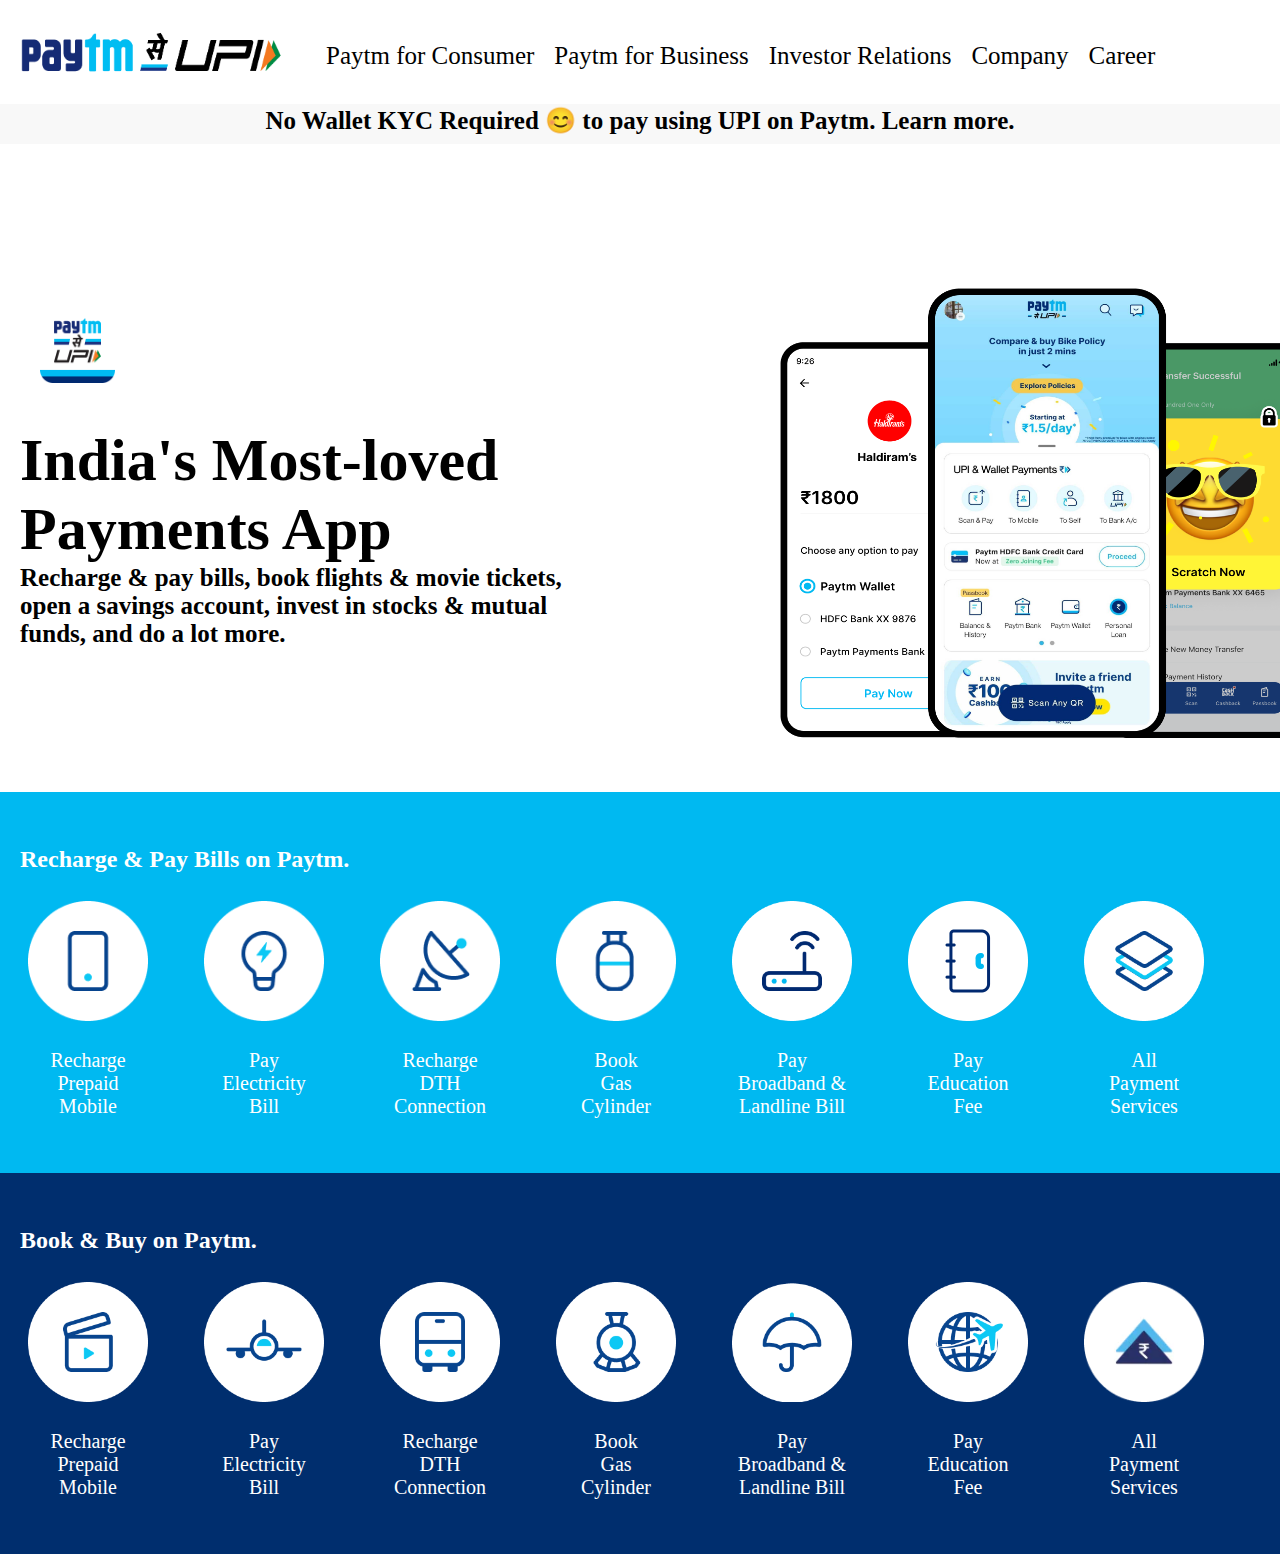
<file: Patyam/Patyam.html>
<html>
<head>
<title>PaytmIndexPage</title>
<link rel="stylesheet" href="style.css">
</head>
<body>
<div class="navcontainer">
<img src="images\paytm_logo.png" alt="logo" width="300px" height="100px">
<ul>
<li><a href="*">Paytm for Consumer<a></li>
<li><a href="*">Paytm for Business<a></li>
<li><a href="*">Investor Relations<a></li>
<li><a href="*">Company<a></li>
<li><a href="*">Career<a></li>
<ul>
</div>
<div class="quotes">
<h3>No Wallet KYC Required
😊
to pay using UPI on Paytm.
Learn more.</h3>
</div><br><br><br><br><br><br><br><br>
<div class="about">
<h1><img src="images\1.png" alt="logo"><h1>
<p><img src="images\2.png"><p><br><br>
<h1>India's Most-loved</h1>
<h1>Payments App</h1> 
<h5>Recharge & pay bills, book flights & movie tickets,</h5>
<h5>open a savings account, invest in stocks & mutual</h5>
<h5>funds, and do a lot more.</h5> 
</div><br><br><br><br><br><br><br><br>
<div class="bill"><br><br><br>
<h2>Recharge & Pay Bills on Paytm.</h2>
<div class="billinfo"><br><br><br>
<p><img src="images\3.png">Recharge <br>Prepaid <br>Mobile</p>
<p><img src="images\4.png">Pay <br>Electricity <br>Bill</p>
<p><img src="images\5.png">Recharge <br>DTH <br>Connection</p>
<p><img src="images\6.png">Book <br>Gas<br>Cylinder</p>
<p><img src="images\7.png">Pay <br>Broadband & <br>Landline Bill</p>
<p><img src="images\8.png">Pay <br>Education <br>Fee</p>
<p><img src="images\9.png">All<br>Payment<br> Services</p>
</div>
</div>
<div class="book"><br><br><br>
<h2>Book & Buy on Paytm.</h2>
<div class="bookbuy"><br><br><br>
<p><img src="images\10.png">Recharge <br>Prepaid <br>Mobile</p>
<p><img src="images\11.png">Pay <br>Electricity <br>Bill</p>
<p><img src="images\12.png">Recharge <br>DTH <br>Connection</p>
<p><img src="images\13.png">Book <br>Gas<br>Cylinder</p>
<p><img src="images\14.png">Pay <br>Broadband & <br>Landline Bill</p>
<p><img src="images\15.png">Pay <br>Education <br>Fee</p>
<p><img src="images\16.png">All<br>Payment<br> Services</p>
</div>
</div>
</body>
</html>
</file>
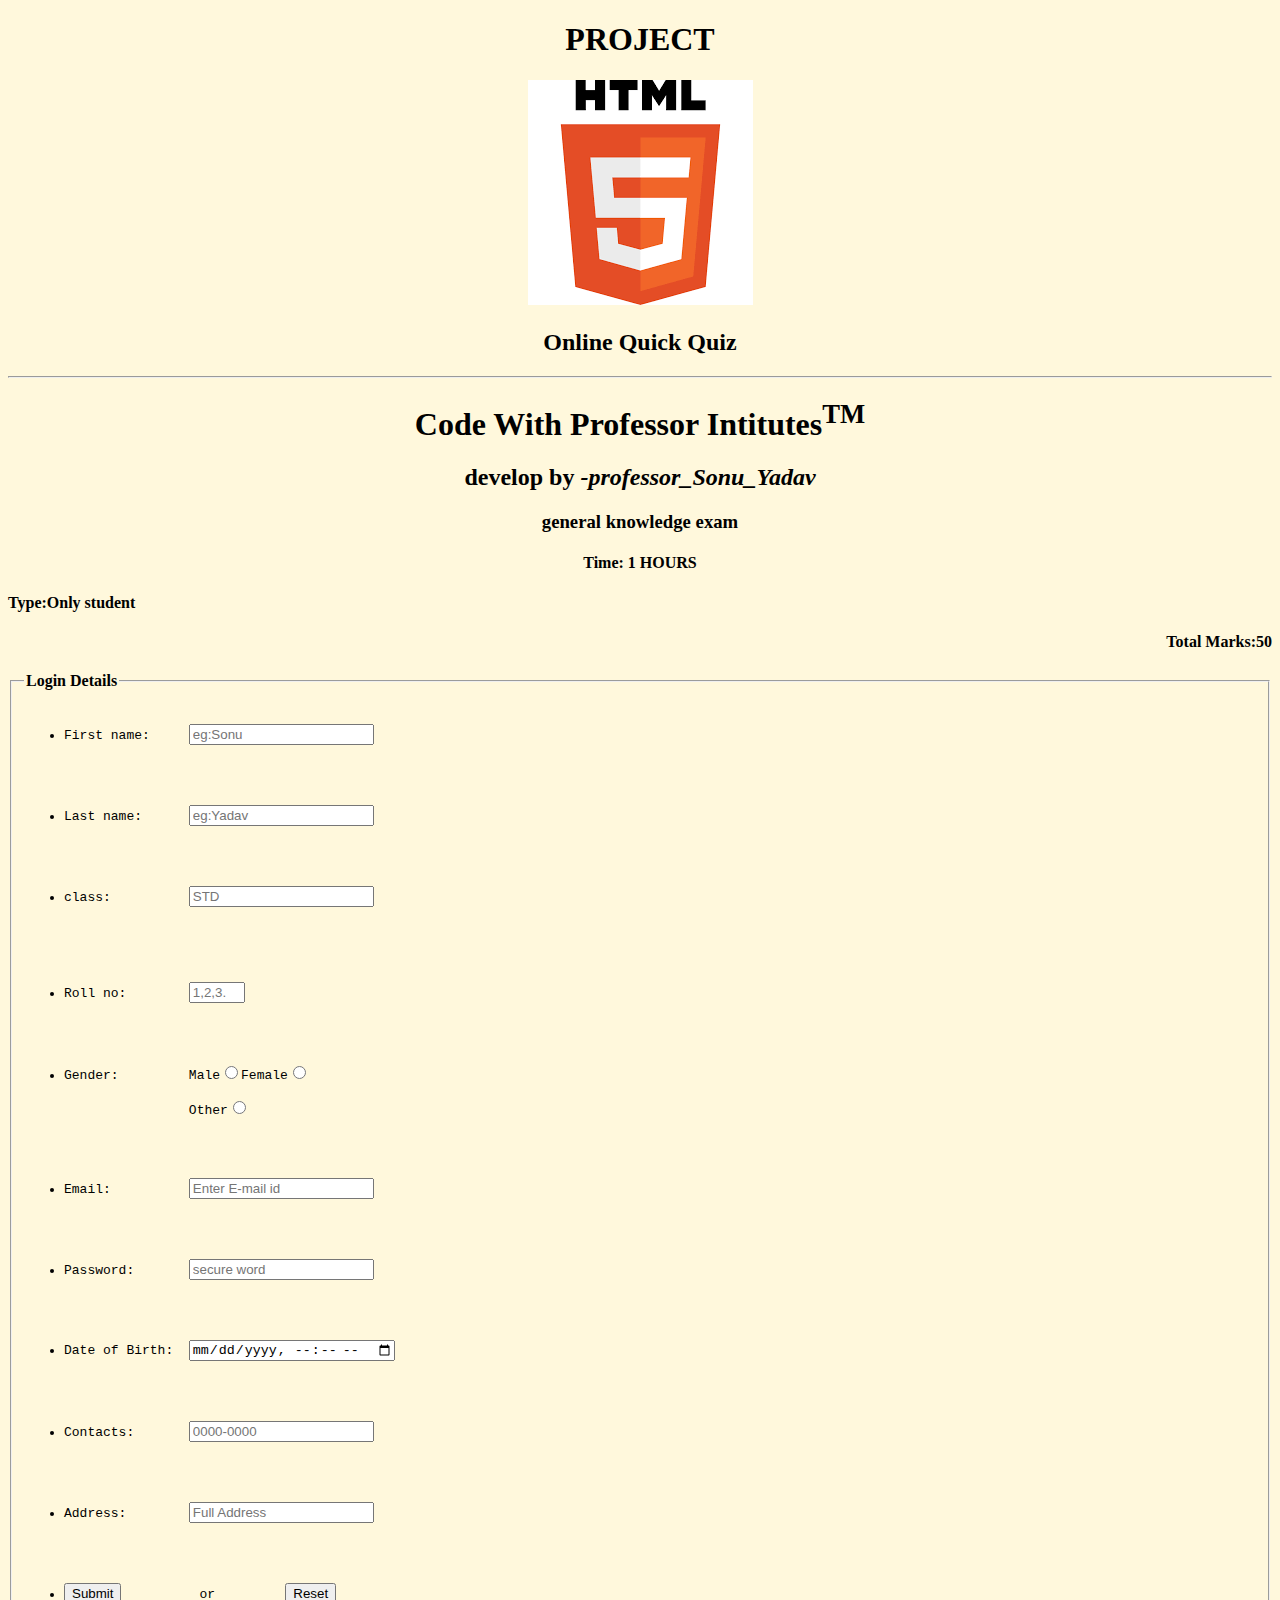
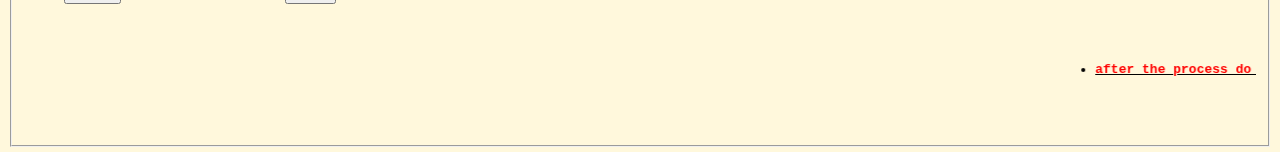
<file: Quick Quiz Project_3/project Quick Quiz.html>
<!DOCTYPE html>
<html>
<head><title>Sonu_Develop_MCQ</title></head>
<body bgcolor="cornsilk">
<h1 align="center">PROJECT</h1>
<center><img src="html2.png" title="Learn with professor"></center>
<h2 align="center">Online Quick Quiz</h2>
<hr>
<h1 align="center">Code With Professor Intitutes<sup>TM</h1>
<h2 align="center">develop by <cite>-professor_Sonu_Yadav</cite></h2>
<h3 align="center">general knowledge exam</h3>
<h4 align="center">Time: 1 HOURS</h4>
<h4>Type:Only student</h4>
<h4 align="right">Total Marks:50</h4>
<form method="post" action="question_paper.html">
<fieldset>
<legend><b>Login Details</b></legend>
<pre>
<ul type="dict">
<li>First name:	<input type="text" name="text" placeholder="eg:Sonu"></li><br>
<br>
<li>Last name:	<input type="text" name="text" placeholder="eg:Yadav"></li><br>
<br>
<li>class:		<input list="class" placeholder="STD">
		<datalist id="class">
		<option value="FYBSC-IT">
		<option value="SYBSC-IT">
		<option value="TYBSC-IT">
		<option value="MSC-IT PART-I">
		<option value="MSC-IT PART-II">
		</datalist></li><br>
<br>
<li>Roll no:	<input type="number" name="quantity" placeholder="1,2,3...!" min="1" max="50"></li><br>
<br>
<li>Gender:		Male<input type="radio" name="f1">Female<input type="radio" name="f1"><br>
		Other<input type="radio" name="f1"></li><br>
<br>
<li>Email:		<input type="email" name="email" placeholder="Enter E-mail id"></li><br>
<br>
<li>Password:	<input type="password" name="password" placeholder="secure word"></li><br>
<br>
<li>Date of Birth:	<input type="datetime-local" name="bdaytime" placeholder="bday"></li><br>
<br>
<li>Contacts:	<input type="tel" name="usertel" placeholder="0000-0000"></li><br>
<br>
<li>Address:	<input type="address" name="address" placeholder="Full Address"></li><br>
<br>
<li><input type="Submit">          or         <input type="Reset"></li>
<br>
<marquee behavior="slide" scrollamount="20%"><p><b><u><li><font color="red">after the process do not exit</font></li></u></b></p></marquee>
</ul>
</pre>
</fieldset>
</form>
</body>
</html>
</file>
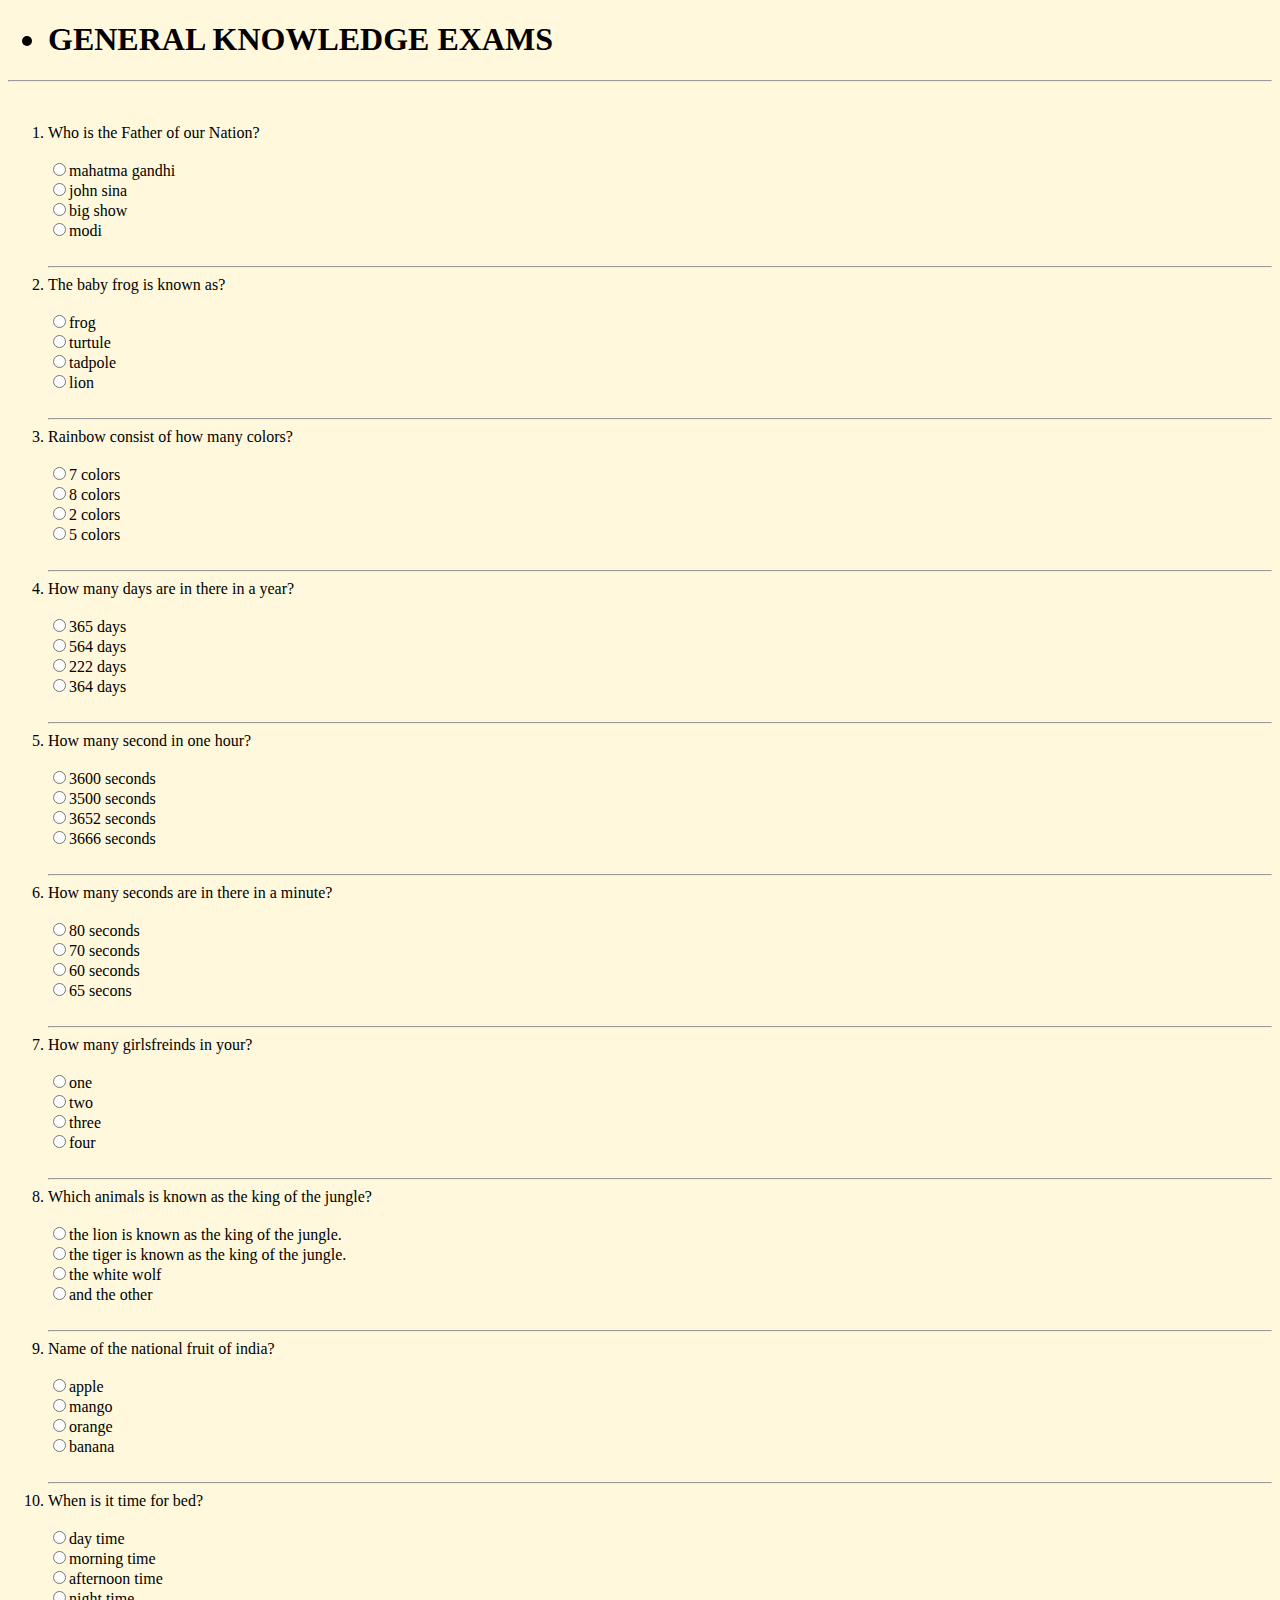
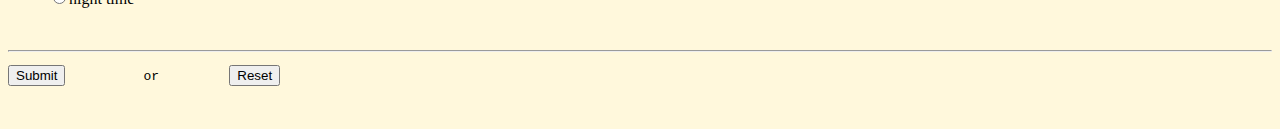
<file: Quick Quiz Project_3/question_paper.html>
<!DOCTYPE html>
<html>
<head><title>Question paper</title></head>
<body bgcolor="cornsilk">
<ul type="dict">
<h1><li>GENERAL KNOWLEDGE EXAMS</li></h1>
</ul>
<hr>
<br>
<ol type="1">
<li>Who is the Father of our Nation?</li><br>
<form method="post" action="submit.html">
<input type="radio" name="f1">mahatma gandhi<br>
<input type="radio" name="f1">john sina<br>
<input type="radio" name="f1">big show<br>
<input type="radio" name="f1">modi<br>
<br><hr>
<li>The baby frog is known as?</li><br>
<input type="radio" name="f2">frog<br>
<input type="radio" name="f2">turtule<br>
<input type="radio" name="f2">tadpole<br>
<input type="radio" name="f2">lion<br>
<br><hr>
<li>Rainbow consist of how many colors?</li><br>
<input type="radio" name="f3">7 colors<br>
<input type="radio" name="f3">8 colors<br>
<input type="radio" name="f3">2 colors<br>
<input type="radio" name="f3">5 colors<br>
<br><hr>
<li>How many days are in there in a year?</li><br>
<input type="radio" name="f4">365 days<br>
<input type="radio" name="f4">564 days<br>
<input type="radio" name="f4">222 days<br>
<input type="radio" name="f4">364 days<br>
<br><hr>
<li>How many second in one hour?</li><br>
<input type="radio" name="f5">3600 seconds<br>
<input type="radio" name="f5">3500 seconds<br>
<input type="radio" name="f5">3652 seconds<br>
<input type="radio" name="f5">3666 seconds<br>
<br><hr>
<li>How many seconds are in there in a minute?</li><br>
<input type="radio" name="f6">80 seconds<br>
<input type="radio" name="f6">70 seconds<br>
<input type="radio" name="f6">60 seconds<br>
<input type="radio" name="f6">65 secons<br>
<br><hr>
<li>How many girlsfreinds in your?</li><br>
<input type="radio" name="f7">one<br>
<input type="radio" name="f7">two<br>
<input type="radio" name="f7">three<br>
<input type="radio" name="f7">four<br>
<br><hr>
<li>Which animals is known as the king of the jungle?</li><br>
<input type="radio" name="f8">the lion is known as the king of the jungle.<br>
<input type="radio" name="f8">the tiger is known as the king of the jungle.<br>
<input type="radio" name="f8">the white wolf<br>
<input type="radio" name="f8">and the other<br>
<br><hr>
<li>Name of the national fruit of india?</li><br>
<input type="radio" name="f9">apple<br>
<input type="radio" name="f9">mango<br>
<input type="radio" name="f9">orange<br>
<input type="radio" name="f9">banana<br>
<br><hr>
<li>When is it time for bed?</li><br>
<input type="radio" name="f10">day time<br>
<input type="radio" name="f10">morning time<br>
<input type="radio" name="f10">afternoon time<br>
<input type="radio" name="f10">night time<br>
</ol>
<br><hr>
<pre>
<li><input type="Submit">          or         <input type="Reset"></li><br>
</pre>
</form>
</body>
</html>
</file>
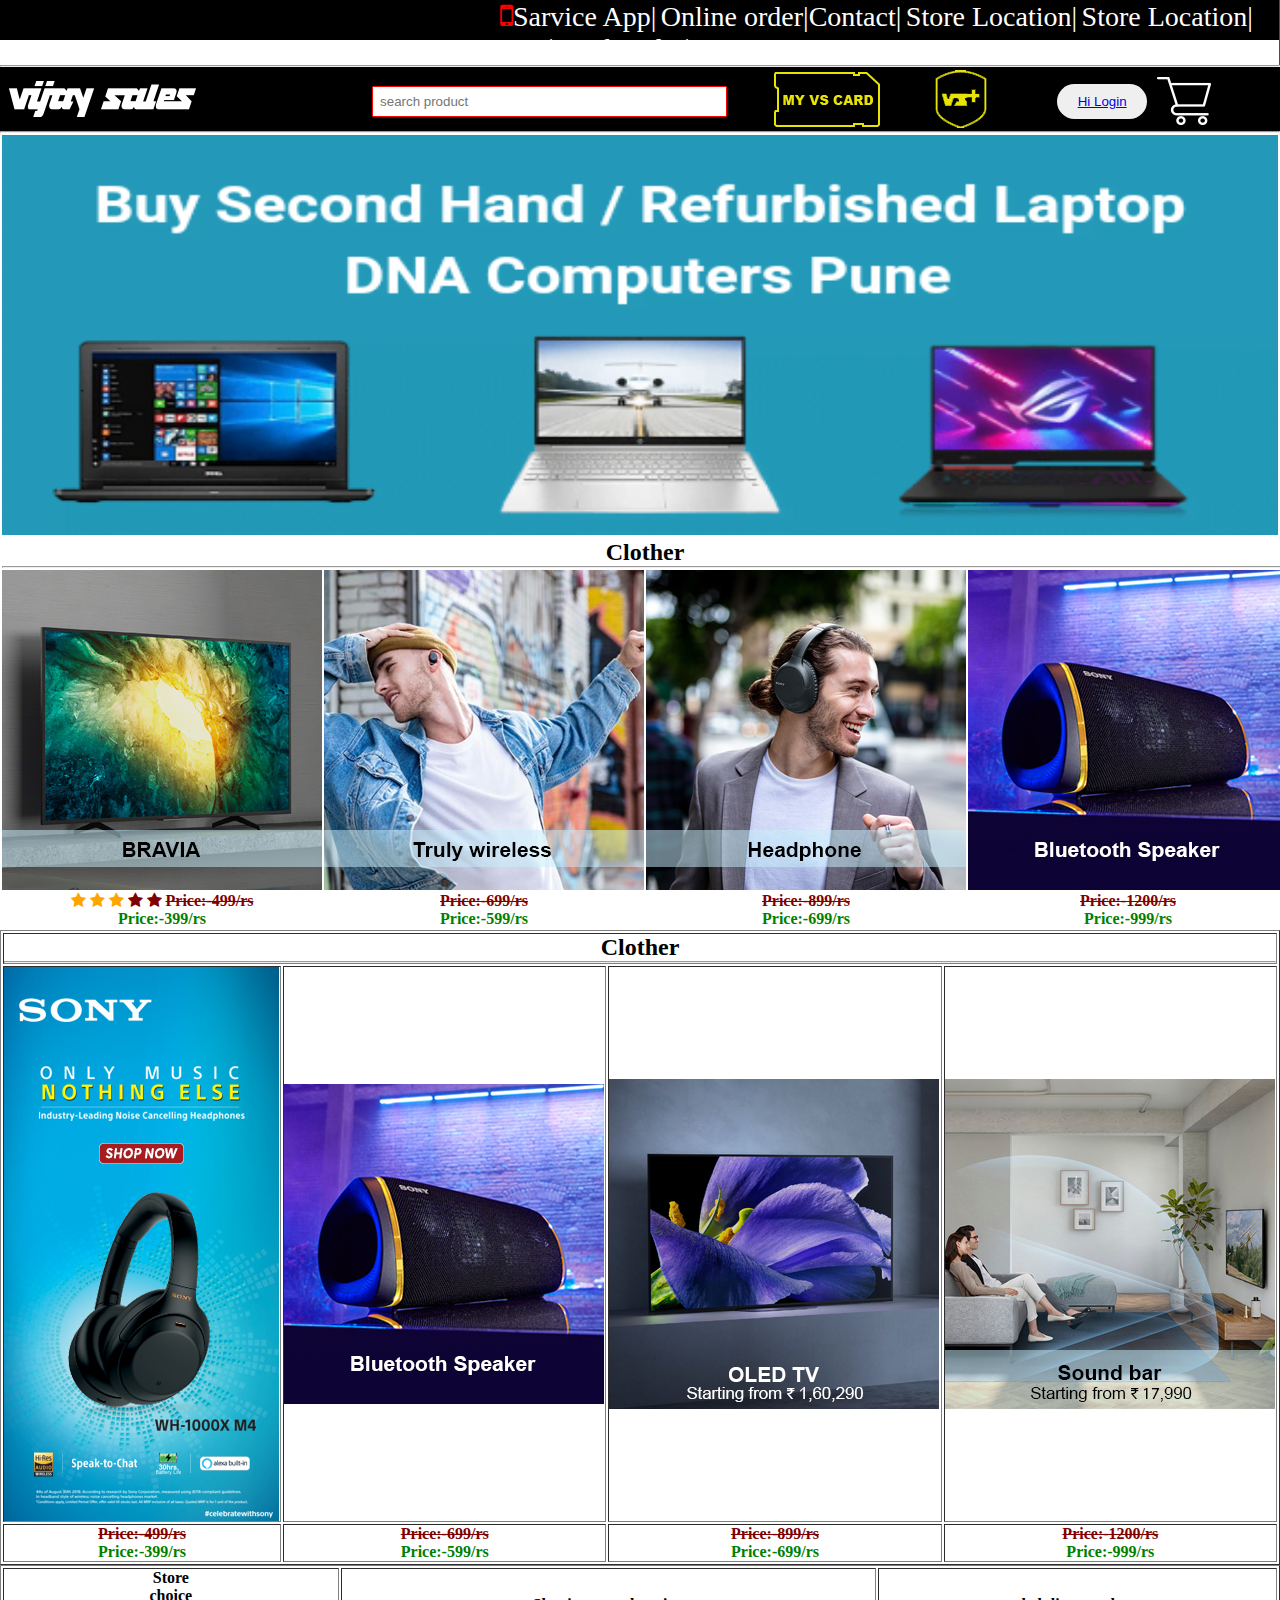
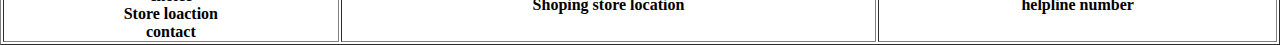
<file: vijey sales/vijay.html>
<html>
<head>
<meta charset="utf-8">
<title>vijay sales</title>

<meta name="viewport"content="width=device-width,initial-scale=1.0">

<link rel="stylesheet" type="text/css" href="vijay.css">


<link rel="stylesheet" href="https://cdnjs.cloudflare.com/ajax/libs/font-awesome/4.7.0/css/font-awesome.min.css">


<link rel="stylesheet" href="https://cdnjs.cloudflare.com/ajax/libs/font-awesome/4.7.0/css/font-awesome.min.css">


</head>
<body>
<div class="vijay">
<div class="vijay1">
<ul>
<li>
<i class="fa fa-mobile-phone" style="font-size:30px;color:red"></i>Sarvice App|
</li>
<li> Online order|Contact|</li>
<li>Store Location|</li>
<li> Store Location|</li>
<li>App|Track order|</li>
</ul>
</div>
</div>
<hr>
<table border="0" width="100%" bgcolor="black">

<tr>
<td><img src="logo1.png">

<th><input type="text" placeholder="search product"></th>

<th><img src="logo2.png"></th>

<td><img src="logo3.png"></td>

<td><button><a href="login.html">Hi Login</a></button></td>

<td><img src="logo4.png"></td>


</tr>

</table>
<hr>


<table  border="0" width="100%" >

<tr>
<th><img src="banner1.jpg" width="100%" height="400px">	</th>
</tr>
</table>


<table border="0" width="100%">

<tr>
<th colspan="5"><h2>Clother</h2><hr></th>
</tr>

<tr>

<td> <img src="1.jpeg"></td>

<td> <img src="2.jpg"></td>
<td> <img src="3.jpg"></td>
<td> <img src="4.jpg"></td>
</tr>
<tr>
<th><font color="maroon">
<span class="fa fa-star checked"></span>
<span class="fa fa-star checked"></span>
<span class="fa fa-star checked"></span>
<span class="fa fa-star"></span>
<span class="fa fa-star"></span>


<del>Price:-499/rs <br></del><font color="green"><span>Price:-399/rs</span></font></font></th>
<th><font color="maroon"><del>Price:-699/rs <br></del><font color="green"><span>Price:-599/rs</span></font></font></th>
<th><font color="maroon"><del>Price:-899/rs <br></del><font color="green"><span>Price:-699/rs</span></font></font></th>
<th><font color="maroon"><del>Price:-1200/rs <br></del><font color="green"><span>Price:-999/rs</span></font></font></th>

</tr>
<table>

<table border="1" width="100%">


<tr>
<th colspan="5"><h2>Clother</h2><hr></th>
</tr>


<tr>

<td><img src="5.jpg"></td>
<td><img src="4.jpg"></td>

<td><img src="6.jpg"></td>
<td><img src="7.jpg"></td>

</tr>



<tr>
<th><font color="maroon"><del>Price:-499/rs <br></del><font color="green"><span>Price:-399/rs</span></font></font></th>
<th><font color="maroon"><del>Price:-699/rs <br></del><font color="green"><span>Price:-599/rs</span></font></font></th>
<th><font color="maroon"><del>Price:-899/rs <br></del><font color="green"><span>Price:-699/rs</span></font></font></th>
<th><font color="maroon"><del>Price:-1200/rs <br></del><font color="green"><span>Price:-999/rs</span></font></font></th>

</tr>

</table>

<table  border="1" width="100%" >
<tr>
<th collapse="1">Store <br>
choice<br>
Store loaction<br>
contact<br>
</th>
<th>Shoping store location</th>
<th>helpline number</th>

</tr>
</table>


</body>
</html>
</file>
<file: Calculater/style.css>
@import url('https://fonts.googleapis.com/css2?family=Roboto+Condensed:ital,wght@1,300&display=swap');

*{
	margin: 0;
	padding: 0;
   font-family: 'Roboto Condensed', sans-serif;
}

body{
	width:100%;
	height:100%;
	display:flex;
	justify-content:center;
	align-items:center;
	background:linear-gradient(45deg, #0a0a0a,#3a4452);
	
}

.calculator{
	
	border:1px solid #717377;
	padding:20px;
	border-radius:16px;
	background: transparent;
	box-shadow: 0px 3px 15px rgba(113,115,119,0.5);
	
}

input{
	width:320px;
	border:none;
	padding:24px;
	background:transparent;
	box-shadow:0px 3px 15px rgba(84,84,84,0.1);
	font-size:40px;
	text-align:right;
	cursor:pointer;
	color:#ffffff
}

input::placeholder{
	color:#ffffff;
}
button{
	border:none;
	width:60px;
	height:60px;
	margin:10px;
	border-radius:50%;
	background:transparent;
	color:#ffffff;
	font-size:20px;
	box-shadow:-8px -8px 15px rgba(255,255,255,0.1);
	cursor:pointer;
}
.equalBTn{
	background-color:#fb7c14;
	
}
.operator{
	color:#6dee0a;
}

h1{
	color:red;
}
</file>
<file: flipkard shoping project/signup.css>
body{
	background-color:#344a72;
	font-family:'Roboto',sans-serif;
	
}

.signup-box{
	width:360px;
	height:600px;
	background-color:white;
	margin:auto;
	border-radius:10px;
}



.login{
	width:360px;
	height:280px;
	background-color:white;
	margin:auto;
	border-radius:10px;
}

h1{
	text-align:center;
	margin-top:15px;
}
h4{
text-align:center;
}

form{
	width:300px;
	margin-left:20px;
}
form label{
	display:flex;
	margin-top:15px;
	font-size:18px;
}
input{
	width:100%;
	padding:7px;
	border:none;
	border:1px solid grey;
	border-radius:5px;
	outline:none;
}

input[type="button"]
{
width:100%;
height:35px;	
margin-top:20px;
border:none;
background-color:#49c1a2;
color:white;
font-size:18px;
}

p{
text-align:center;
padding-top:20px;
font-size:15px;
}

.Already{

text-align:center;
color:white;
font-size:15px;
margin-top:-10px;
}	
.Already a{
color:#49c1a2;

}
</file>
<file: flipkard shoping project/shoping.css>
.search input[type=text]{
	padding:6px;
	margin-top:0;
	font-size:18px;
	border:1px solid maroon;
	border-radius:30px;
	width:500px;
	bottom:5px;
	
}
</file>
<file: Medicals store/medical.css>
.search input[type=text]{
	padding:6px;
	margin-top:10px;
	font-size:18px;
	border:1px solid maroon;
	border-radius:30px;
	width:500px;
	bottom:5px;
	margin:auto;

}

 th:hover{
background-color:#4680ec;
font-size:20px;

}
button:hover{
	background-color:#4680ec;
	border:1px solid #4680ec;


}

button{	
width:100px;
height:40px;
margin-left:10px;



}
</file>
<file: Patyam/style.css>
*
{
margin:0px;
padding:0px;
}
.navcontainer
{
width:100%;
margin:0px;
padding:2px;
display:flex;
height:100px;
background:;
}
.navcontainer ul
{
list-style-type: none;
display:flex;
font-size:25px;
margin-left: 4px;
padding-top:40px;
}
.navcontainer li
{
margin-left:20px;
}
.navcontainer a
{
display:block;
text-decoration:none;
color: Black;
}
.navcontainer a:hover
{
 background-color: #E8E8E8;
}
.quotes
{
width: 100%;
height:40px;
background: #F8F8F8;
}
.quotes h3
{
text-align: center;
font-size:25px;
padding:2px;
}
.about
{
}
.about h1 img
{
float:right;
height: 450px;
width: 500px;
margin-bottom:100px;
}
.about p img
{
float:left;
height:75px;
width:75px;
margin:20px;
}
.about h1
{
margin-left:20px;
font-size:60px;
}
.about h5
{
margin-left:20px;
font-size:25px;
}
.bill
{
width:100%;
background-color: #00B9F1;
}
.bill h2
{
color: #FFFFFF;
margin-left:20px;
font-weight: 900;
}
.billinfo
{
width:200px;
height:300px;
display: flex;
color: #FFFFFF;
}
.billinfo p img
{
height:120px;
width:120px;
margin:28px;
}
.billinfo p
{
text-align:center;
font-size:20px;
}
.billinfo p:hover
{
box-shadow: 0 0 11px rgba(0,0,0,.9);
}
.book
{
width:100%;
background-color: #002E6E;
}
.book h2
{
color: #FFFFFF;
margin-left:20px;
font-weight: 900;
}
.bookbuy
{
width:200px;
height:300px;
display: flex;
color: #FFFFFF;
}
.bookbuy p img
{
height:120px;
width:120px;
margin:28px;
}
.bookbuy p
{
text-align:center;
font-size:20px;
}
.bookbuy p:hover
{
box-shadow: 0 0 11px rgba(0,0,0,.9);
}
</file>
<file: vijey sales/vijay.css>
.vijay{
	width:100%;
	height:40px;

	background-color:black;
	color:white;	
}

.vijay1{
	color:white;
	font-size:18px;
	margin-left:500px;
	border-right:1px solid red;
	float:left;
	
}
li{
	display:inline-block;
	font-size:28px;
}
*{
	list-style-type:none;
	padding:0px;
	margin:0px;
}

input{
	width:10%;
	height:auto;
	padding:5px;
	border:1px solid green;
	margin-top:5px;
}

input{
	width:100%;
	padding:7px;
	border:none;
	border:1px solid red;
	border-radius:1px;
	outline:none;
}

input[type="button"]
{
width:100%;
height:35px;	
margin-top:20px;
border:none;
background-color:red;
color:white;

}

button{
	width:100%;
	height:35px;
	margin-top:5px;
	border:none;
	border-radius:20px;
}



.checked {
  color: orange;
}
</file>
